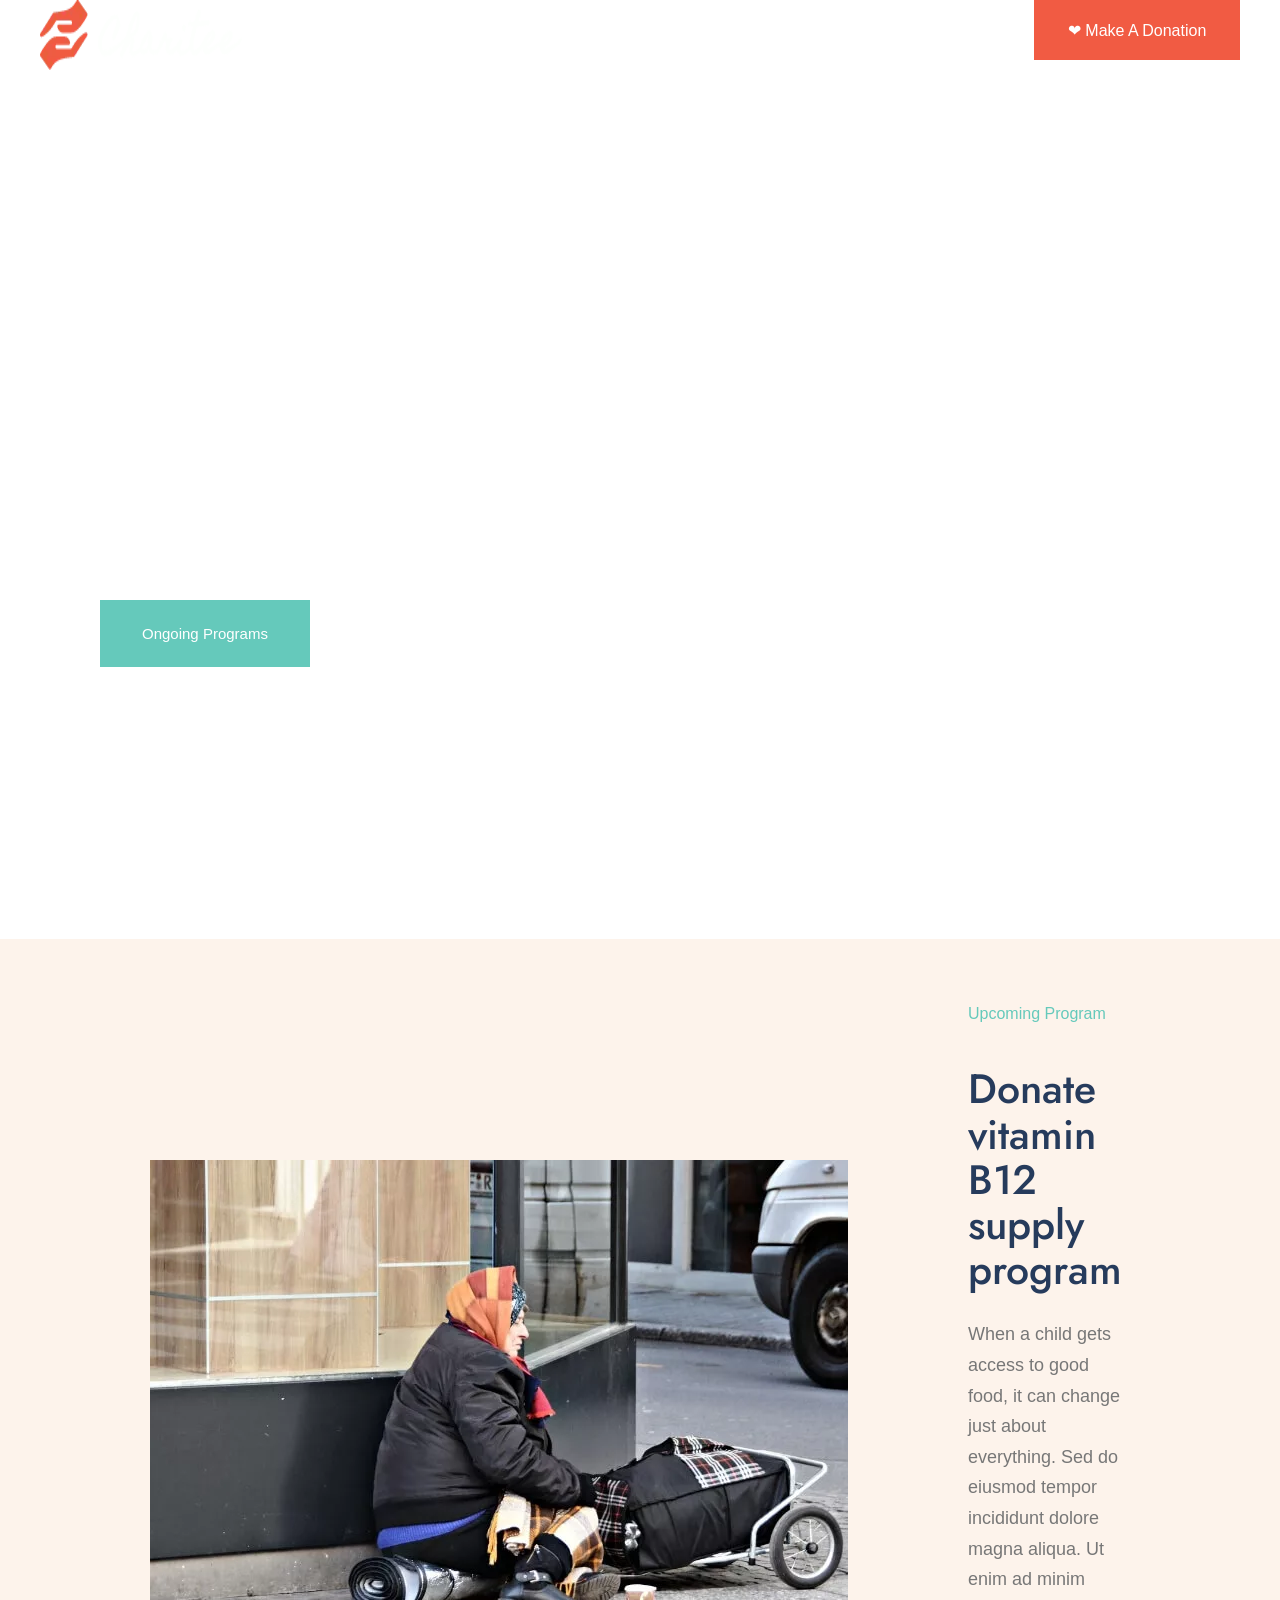
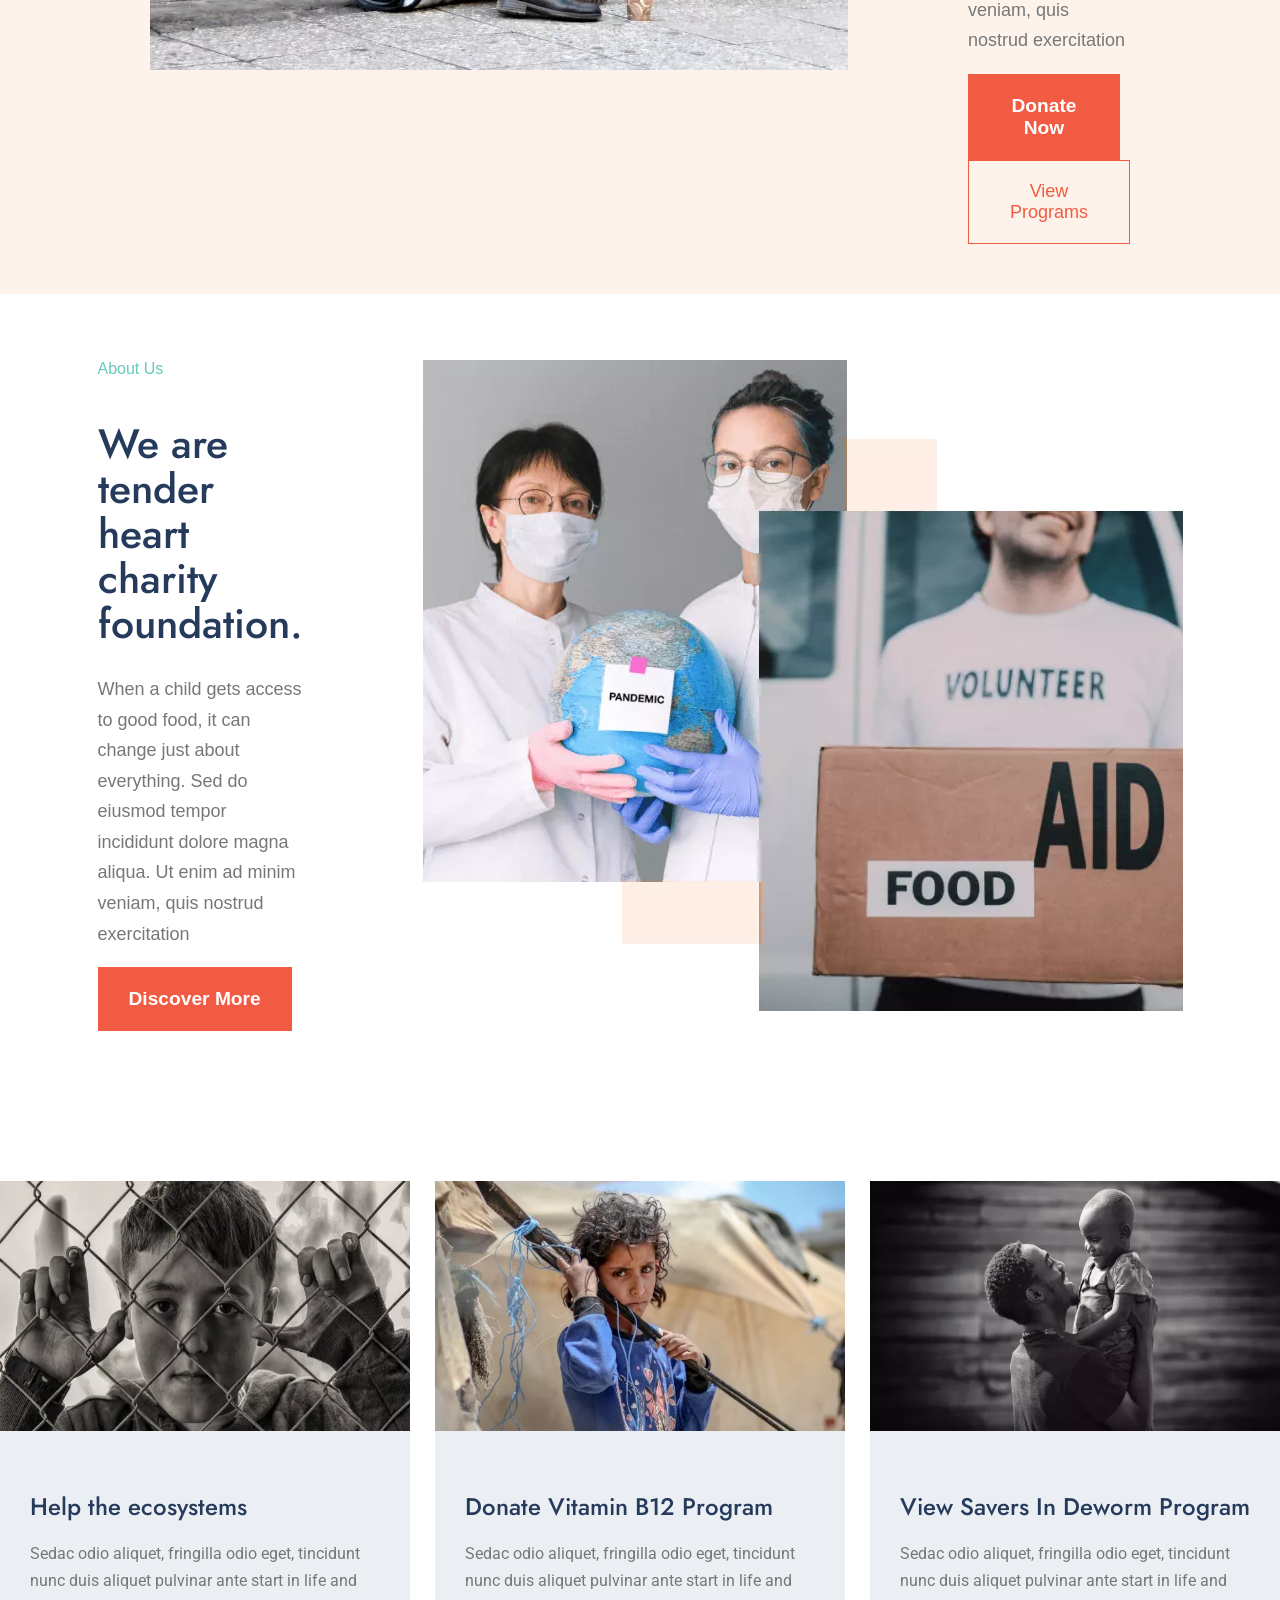
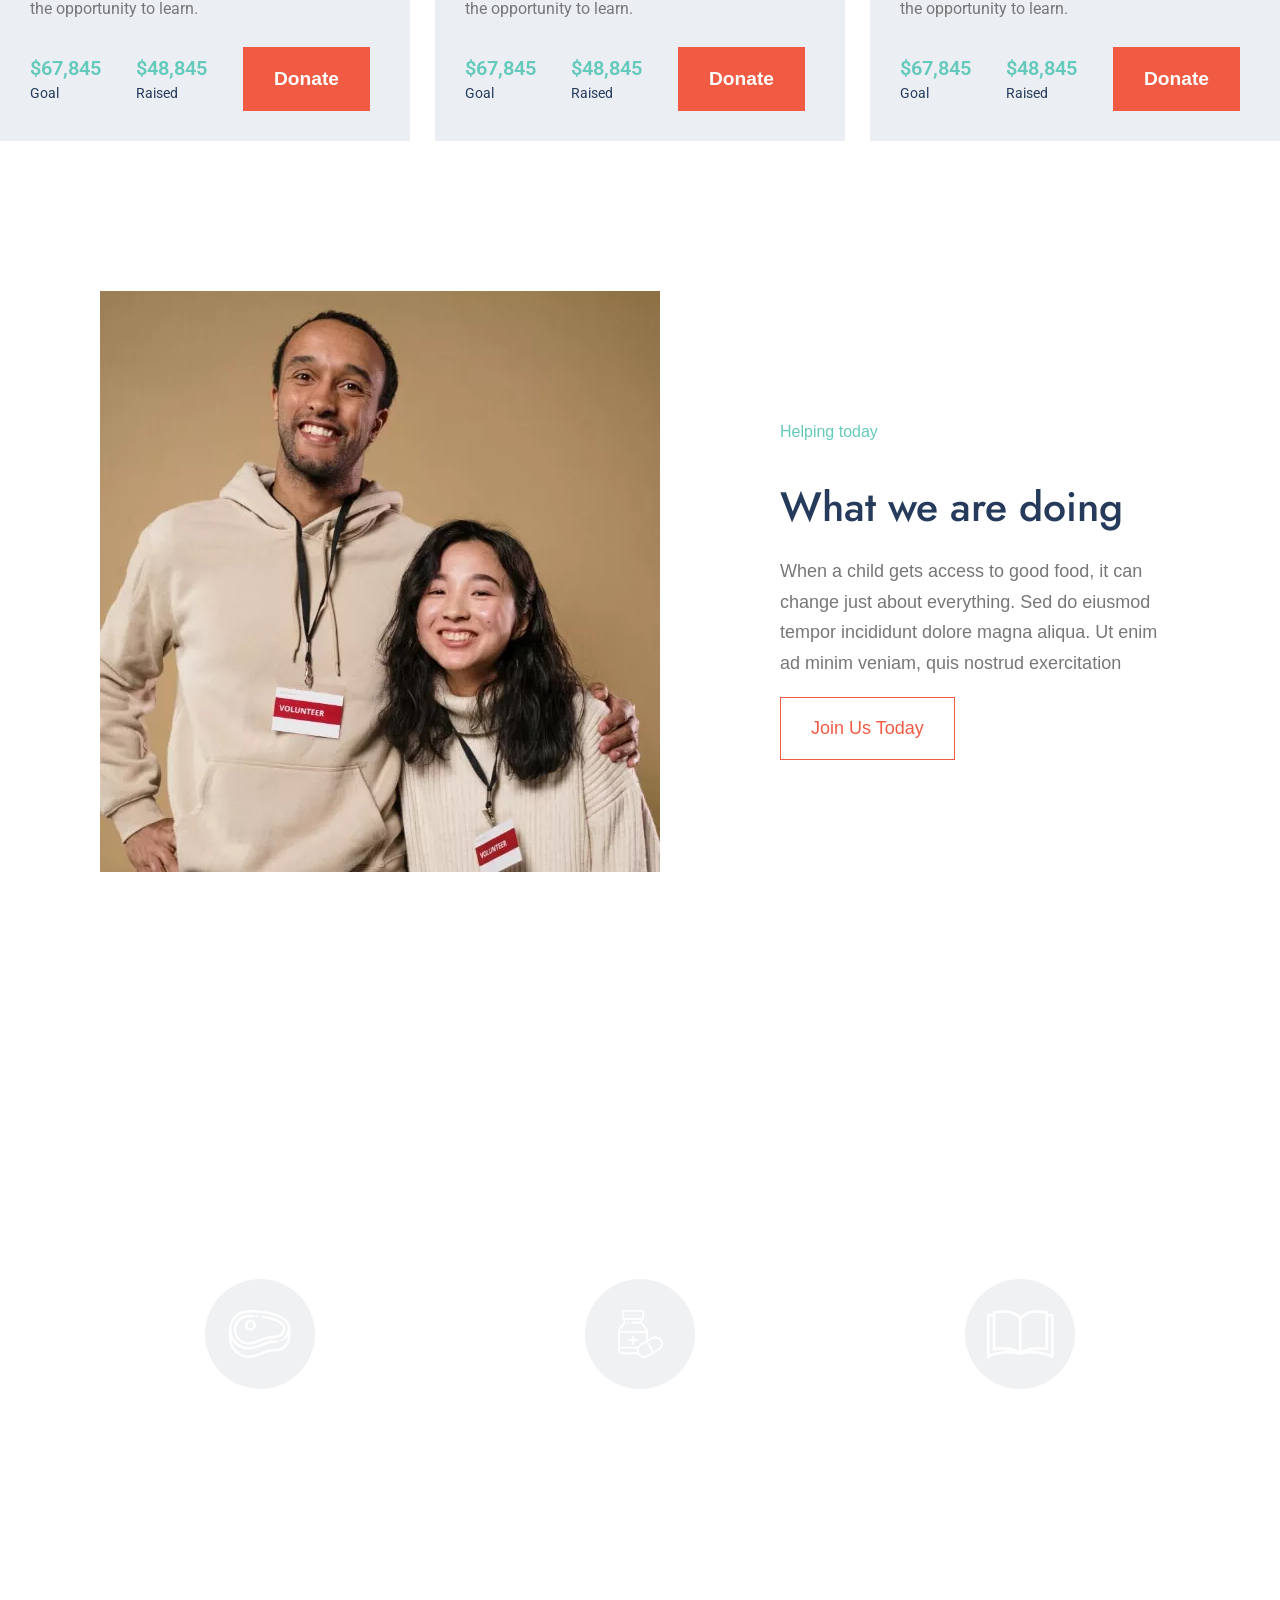
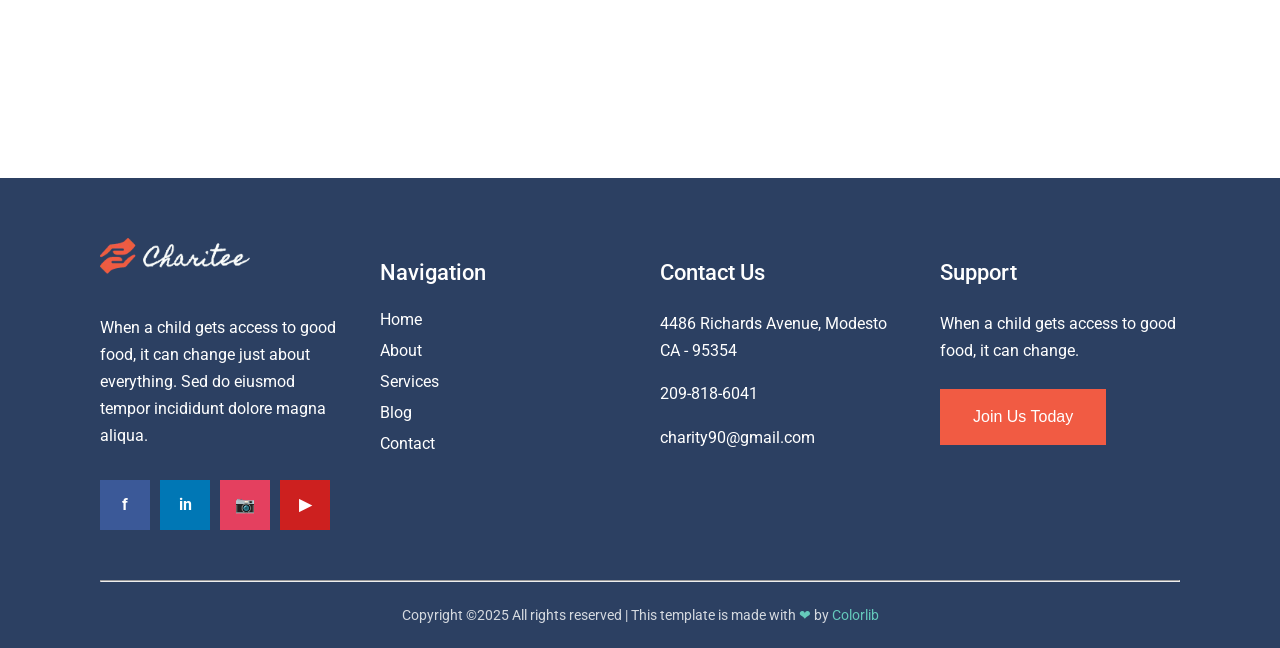
<file: index.html>
<!DOCTYPE html>
<html lang="en">
<head>
    <meta charset="UTF-8">
    <meta name="viewport" content="width=device-width, initial-scale=1.0">
    <title>Charity | Template</title>
    <link rel="stylesheet" href="style.css">

    <link rel="preconnect" href="https://fonts.googleapis.com">
    <link rel="preconnect" href="https://fonts.gstatic.com" crossorigin>
    <link href="https://fonts.googleapis.com/css2?family=Jost:ital,wght@0,100..900;1,100..900&family=Roboto:ital,wght@0,100..900;1,100..900&display=swap" rel="stylesheet">
</head>
<body>
    <div id = "navbar">
        <div id = "navbar_1">
            <img src="Assets/logo.webp">
            <ol id="links">
                <li>Home</a></li>
                <li>Who We Are?</a></li>
                <li>Programs</a></li>
                <li>About</a></li>
                <li>Blog</a></li>
                <li>Contact Us</a></li>
            </ol>
        </div>

        <div id = "navbar_2">
            <p>Call us: <span style="border-bottom: dotted white;">0 (78) 675 3674</span></p>
            <button>❤︎   Make A Donation </button>
        </div>
    </div>

    <div id = "content">
        <div>
            <h1>Give a helping hand to those who need it!</h1>
            <p>When a child gets access to good food, it can change just about everything.</p>
        </div>
        <div>
        <button id = button><a href="https://preview.colorlib.com/theme/charitee/programs.html">Ongoing Programs</a></button>
        </div>
    </div>

    <div id = "upcoming-program">
        <div>
            <img src="/Assets/about1.jpg.webp">
        </div>
        
        <div>
            <p class = "up-p1">Upcoming Program</p>
            <h1 class = "up-h1">Donate vitamin B12 supply program</h1>
            <p class = "up-p2">When a child gets access to good food, it can change just about everything. Sed do eiusmod tempor incididunt dolore magna aliqua. Ut enim ad minim veniam, quis nostrud exercitation</p>
            <div>
                <button class = "up-b1">Donate Now</button>
                <button class = "up-b2"><a href="https://preview.colorlib.com/theme/charitee/programs.html"></a>View Programs</button>
            </div>
        </div>
    </div>

    <div id = "about-us">
        <div>
            <p class = "up-p1">About Us</p>
            <h1 class = "up-h1">We are tender heart charity foundation.</h1>
            <p class = "up-p2">When a child gets access to good food, it can change just about everything. Sed do eiusmod tempor incididunt dolore magna aliqua. Ut enim ad minim veniam, quis nostrud exercitation</p>
            <button class = "up-b1">Discover More</button>
        </div>
        <div>
            <img src="/Assets/about2.png.webp">
        </div>
    </div>

    <div id="programs-section">
        <div class="program-card">
            <img src="/Assets/class-img1.jpg.webp" alt="Child behind fence">
            <div class="program-content">
                <h3>Help the ecosystems</h3>
                <p>Sedac odio aliquet, fringilla odio eget, tincidunt nunc duis aliquet pulvinar ante start in life and the opportunity to learn.</p>
                <div class="program-stats">
                    <div class="stat">
                        <span class="amount goal">$67,845</span>
                        <span class="label">Goal</span>
                    </div>
                    <div class="stat">
                        <span class="amount raised">$48,845</span>
                        <span class="label">Raised</span>
                    </div>
                    <button class="up-b1">Donate</button>
                </div>
            </div>
        </div>

        <div class="program-card">
            <img src="/Assets/class-img2.jpg.webp" alt="Child with stick">
            <div class="program-content">
                <h3>Donate Vitamin B12 Program</h3>
                <p>Sedac odio aliquet, fringilla odio eget, tincidunt nunc duis aliquet pulvinar ante start in life and the opportunity to learn.</p>
                <div class="program-stats">
                    <div class="stat">
                        <span class="amount goal">$67,845</span>
                        <span class="label">Goal</span>
                    </div>
                    <div class="stat">
                        <span class="amount raised">$48,845</span>
                        <span class="label">Raised</span>
                    </div>
                    <button class="up-b1">Donate</button>
                </div>
            </div>
        </div>

        <div class="program-card">
            <img src="/Assets/class-img3.jpg.webp" alt="Parent and child">
            <div class="program-content">
                <h3>View Savers In Deworm Program</h3>
                <p>Sedac odio aliquet, fringilla odio eget, tincidunt nunc duis aliquet pulvinar ante start in life and the opportunity to learn.</p>
                <div class="program-stats">
                    <div class="stat">
                        <span class="amount goal">$67,845</span>
                        <span class="label">Goal</span>
                    </div>
                    <div class="stat">
                        <span class="amount raised">$48,845</span>
                        <span class="label">Raised</span>
                    </div>
                    <button class="up-b1">Donate</button>
                </div>
            </div>
        </div>
    </div>

    <div id = "helping-today">
        <div>
            <img src="/Assets/about3.jpg.webp">
        </div>
        <div>
            <p class = "up-p1">Helping today</p>
            <h1 class = "up-h1">What we are doing</h1>
            <p class = "up-p2">When a child gets access to good food, it can change just about everything. Sed do eiusmod tempor incididunt dolore magna aliqua. Ut enim ad minim veniam, quis nostrud exercitation</p>
            <div>
                <button class = "up-b2">Join Us Today</button>
            </div>
        </div>
    </div>

    <div id="how-we-help">
        <div class="help-header">
            <p class="help-subtitle">Helping Today</p>
            <h1 class="help-title">How we help people</h1>
        </div>
    
        <div class="help-cards">
            <div class="help-card">
                <div class="help-icon">
                    <img src="/Assets/services1.svg">
                </div>
                <h3>Pure Food & Water</h3>
                <p>Odio aliquet, fringilla odio eget, tincidunt nunc duis aliquet pulvinar ante employees and organizations
                    to support.</p>
            </div>
    
            <div class="help-card">
                <div class="help-icon">
                    <img src="/Assets/services2.svg">
                </div>
                <h3>Health & Medicine</h3>
                <p>Odio aliquet, fringilla odio eget, tincidunt nunc duis aliquet pulvinar ante employees and organizations
                    to support.</p>
            </div>
    
            <div class="help-card">
                <div class="help-icon">
                    <img src="/Assets/services3.svg">
                </div>
                <h3>Education</h3>
                <p>Odio aliquet, fringilla odio eget, tincidunt nunc duis aliquet pulvinar ante employees and organizations
                    to support.</p>
            </div>
        </div>
    </div>

    <footer id="footer">
        <div class="footer-container">
            <div class="footer-section">
                <img src="/Assets/logo.webp" alt="Charitee Logo" class="footer-logo">
                <p class="footer-description">When a child gets access to good food, it can change just about everything.
                    Sed do eiusmod tempor incididunt dolore magna aliqua.</p>
                <div class="social-icons">
                    <a href="index.html" class="social-icon facebook">f</a>
                    <a href="index.html" class="social-icon linkedin">in</a>
                    <a href="index.html" class="social-icon instagram">📷</a>
                    <a href="index.html" class="social-icon youtube">▶</a>
                </div>
            </div>
        
            <div class="footer-section">
                <h3>Navigation</h3>
                <ul class="footer-links">
                    <li><a href="index.html">Home</a></li>
                    <li><a href="index.html">About</a></li>
                    <li><a href="index.html">Services</a></li>
                    <li><a href="index.html">Blog</a></li>
                    <li><a href="index.html">Contact</a></li>
                </ul>
            </div>
        
            <div class="footer-section">
                <h3>Contact Us</h3>
                <p class="contact-info"><a href="index.html">4486 Richards Avenue, Modesto CA - 95354</p>
                <p class="contact-info"><a href="index.html">209-818-6041</a></p>
                <p class="contact-info"><a href="index.html">charity90@gmail.com</a></p>
            </div>
        
            <div class="footer-section">
                <h3>Support</h3>
                <p class="support-text">When a child gets access to good food, it can change.</p>
                <button class="footer-button"><a href="index.html">Join Us Today</a></button>
            </div>
        </div>
        
        <hr id="hr">
        
        <div class="footer-bottom">
            <p>Copyright ©2025 All rights reserved | This template is made with <span>❤</span> by <a href="index.html">Colorlib</a></p>
            </div>
    </footer>
</body>
</html>
</file>
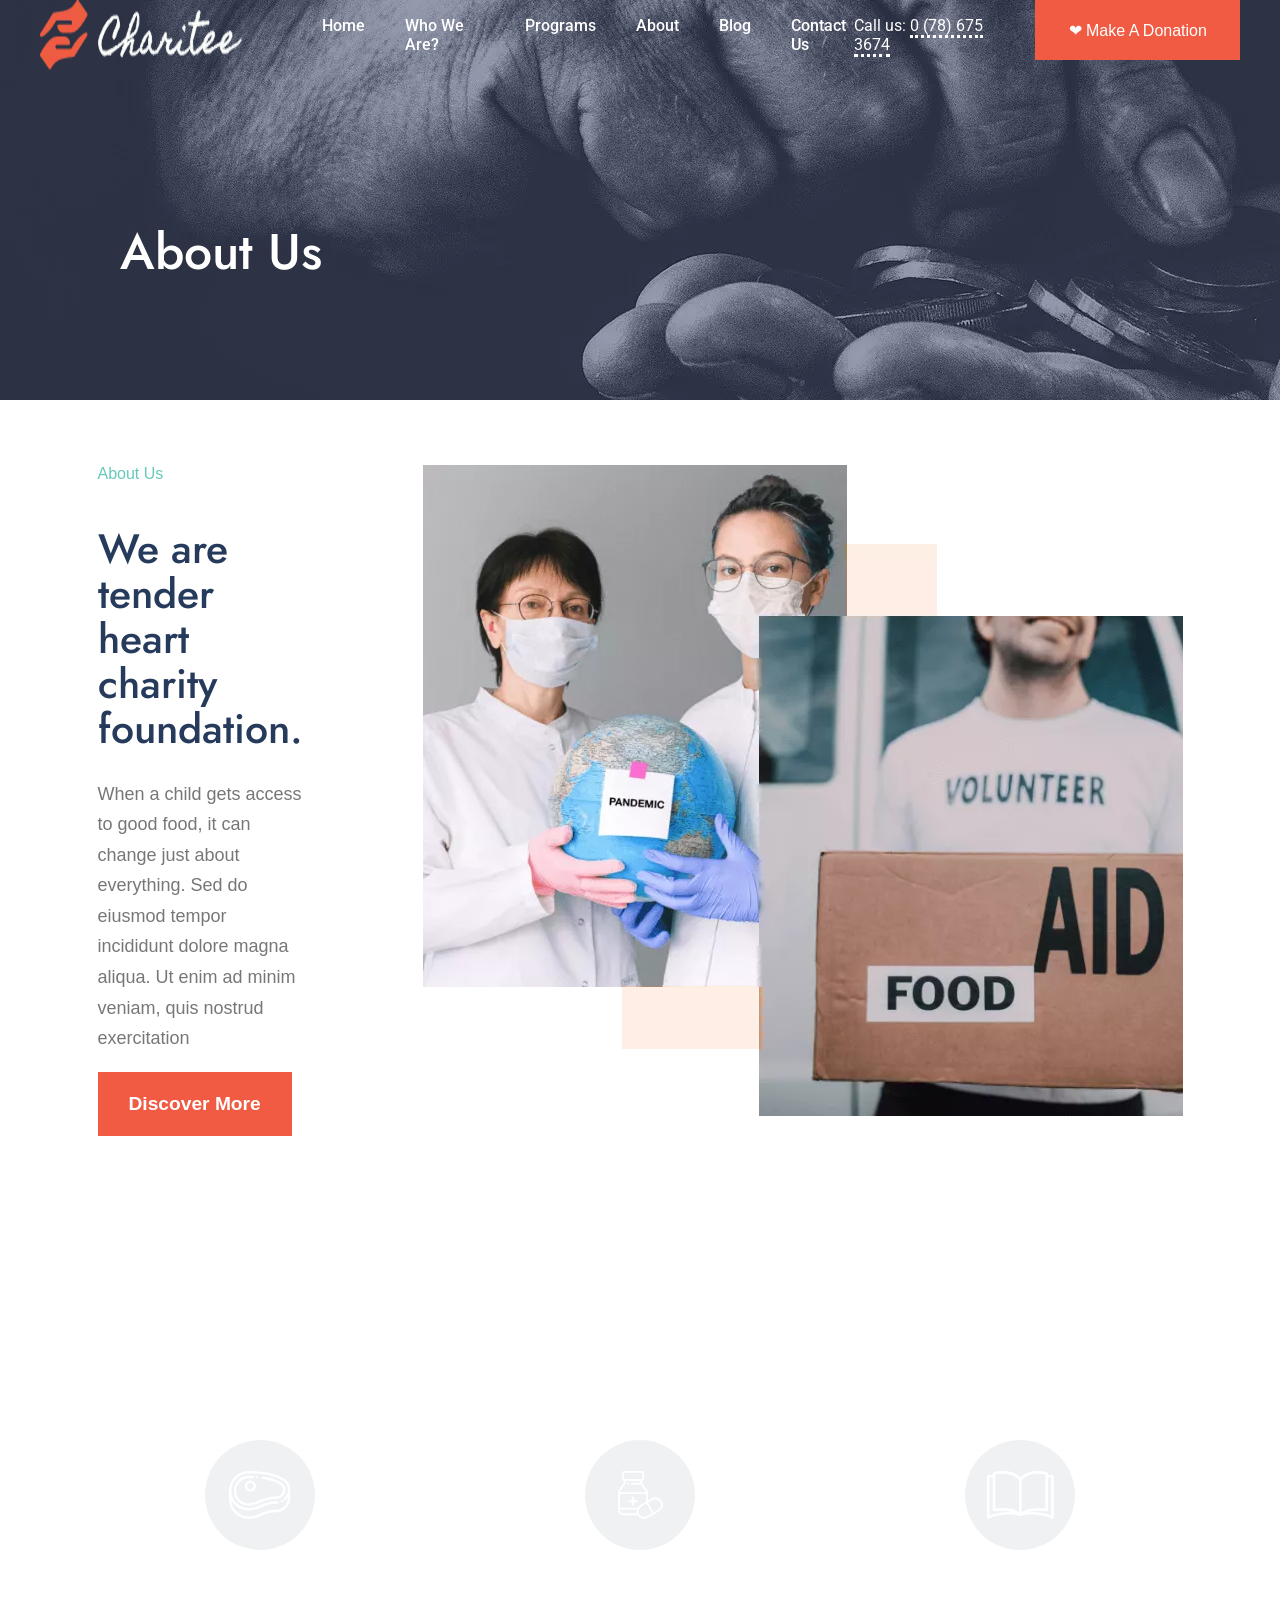
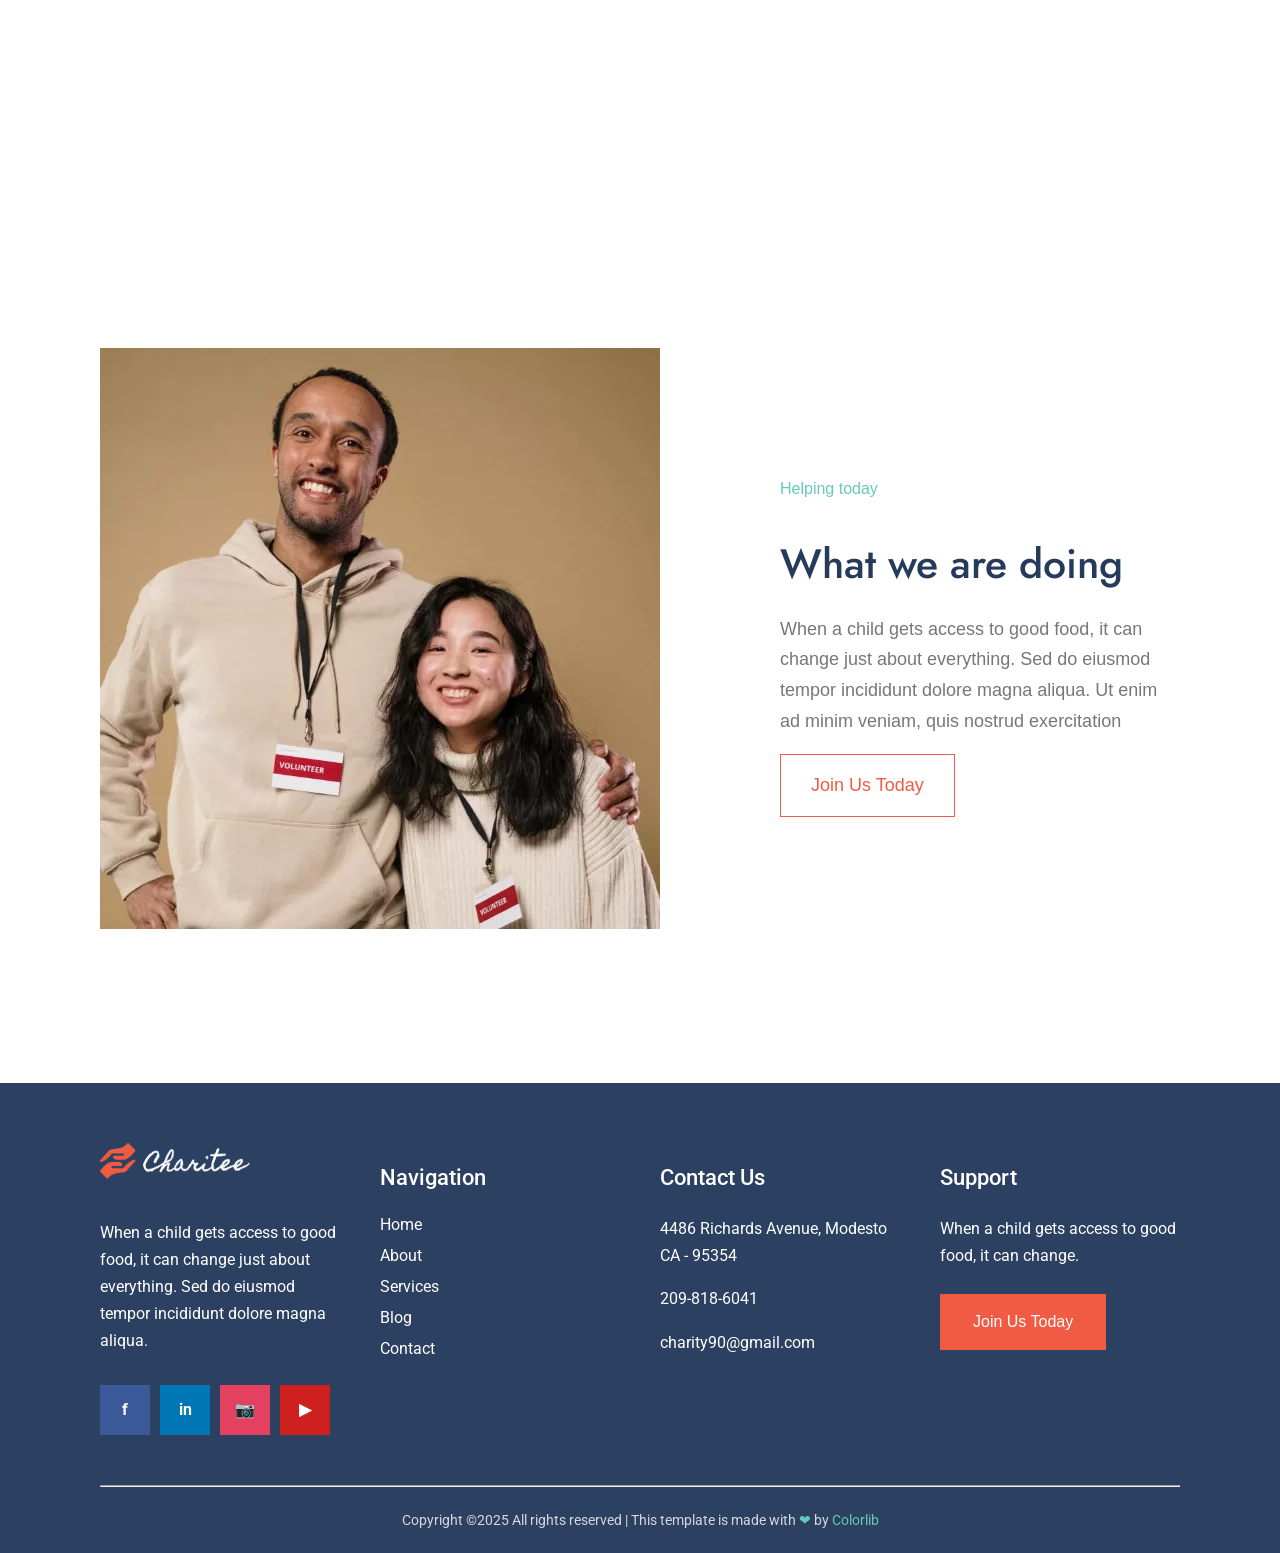
<file: About/index.html>
<!DOCTYPE html>
<html lang="en">
<head>
    <meta charset="UTF-8">
    <meta name="viewport" content="width=device-width, initial-scale=1.0">
    <title>Charity | Template</title>
    <link rel="stylesheet" href="styles.css">

    <link rel="icon" href="https://preview.colorlib.com/theme/charitee/assets/img/icon/favicon.png.webp">
    <link rel="preconnect" href="https://fonts.googleapis.com">
    <link rel="preconnect" href="https://fonts.gstatic.com" crossorigin>
    <link href="https://fonts.googleapis.com/css2?family=Jost:ital,wght@0,100..900;1,100..900&family=Roboto:ital,wght@0,100..900;1,100..900&display=swap" rel="stylesheet">
</head>
<body>
    <div id="navbar">
        <div id="navbar_1">
            <img src="/Assets/logo.webp">
            <ol id="links">
                <li><a href="/Homepage/index.html">Home</a></li>
                <li><a href="/Who We Are/index.html">Who We Are?</a></li>
                <li><a href="/Program/index.html">Programs</a></li>
                <li><a href="/About/index.html">About</a></li>
                <li><a href="/Blog/index.html">Blog</a></li>
                <li><a href="/Contact/index.html">Contact Us</a></li>
            </ol>
        </div>
    
        <div id="navbar_2">
            <p>Call us: <span style="border-bottom: dotted white;">0 (78) 675 3674</span></p>
            <button>❤︎ Make A Donation </button>
        </div>
    </div>
    
    <div id="content">
        <div>
            <h1>About Us</h1>
        </div>
    </div>

    <div id="about-us">
        <div>
            <p class="up-p1">About Us</p>
            <h1 class="up-h1">We are tender heart charity foundation.</h1>
            <p class="up-p2">When a child gets access to good food, it can change just about everything. Sed do eiusmod
                tempor incididunt dolore magna aliqua. Ut enim ad minim veniam, quis nostrud exercitation</p>
            <button class="up-b1">Discover More</button>
        </div>
        <div>
            <img src="/Assets/about2.png.webp">
        </div>
    </div>
    
    <div id="how-we-help">
        <div class="help-header">
            <p class="help-subtitle">Helping Today</p>
            <h1 class="help-title">How we help people</h1>
            <div class="help-cards">
                <div class="help-card">
                    <div class="help-icon">
                        <img src="/Assets/services1.svg">
                    </div>
                    <h3>Pure Food & Water</h3>
                    <p>Odio aliquet, fringilla odio eget, tincidunt nunc duis aliquet pulvinar ante employees and
                        organizations
                        to support.</p>
                </div>
    
                <div class="help-card">
                    <div class="help-icon">
                        <img src="/Assets/services2.svg">
                    </div>
                    <h3>Health & Medicine</h3>
                    <p>Odio aliquet, fringilla odio eget, tincidunt nunc duis aliquet pulvinar ante employees and
                        organizations
                        to support.</p>
                </div>
    
                <div class="help-card">
                    <div class="help-icon">
                        <img src="/Assets/services3.svg">
                    </div>
                    <h3>Education</h3>
                    <p>Odio aliquet, fringilla odio eget, tincidunt nunc duis aliquet pulvinar ante employees and
                        organizations
                        to support.</p>
                </div>
            </div>
        </div>
    </div>

        <div id = "helping-today">
        <div>
            <img src="/Assets/about3.jpg.webp">
        </div>
        <div>
            <p class = "up-p1">Helping today</p>
            <h1 class = "up-h1">What we are doing</h1>
            <p class = "up-p2">When a child gets access to good food, it can change just about everything. Sed do eiusmod tempor incididunt dolore magna aliqua. Ut enim ad minim veniam, quis nostrud exercitation</p>
            <div>
                <button class = "up-b2">Join Us Today</button>
            </div>
        </div>
    </div>
    
    <footer id="footer">
        <div class="footer-container">
            <div class="footer-section">
                <img src="/Assets/logo.webp" alt="Charitee Logo" class="footer-logo">
                <p class="footer-description">When a child gets access to good food, it can change just about everything.
                    Sed do eiusmod tempor incididunt dolore magna aliqua.</p>
                <div class="social-icons">
                    <a href="index.html" class="social-icon facebook">f</a>
                    <a href="index.html" class="social-icon linkedin">in</a>
                    <a href="index.html" class="social-icon instagram">📷</a>
                    <a href="index.html" class="social-icon youtube">▶</a>
                </div>
            </div>
    
            <div class="footer-section">
                <h3>Navigation</h3>
                <ul class="footer-links">
                    <li><a href="index.html">Home</a></li>
                    <li><a href="index.html">About</a></li>
                    <li><a href="index.html">Services</a></li>
                    <li><a href="index.html">Blog</a></li>
                    <li><a href="index.html">Contact</a></li>
                </ul>
            </div>
    
            <div class="footer-section">
                <h3>Contact Us</h3>
                <p class="contact-info"><a href="index.html">4486 Richards Avenue, Modesto CA - 95354</p>
                <p class="contact-info"><a href="index.html">209-818-6041</a></p>
                <p class="contact-info"><a href="index.html">charity90@gmail.com</a></p>
            </div>
    
            <div class="footer-section">
                <h3>Support</h3>
                <p class="support-text">When a child gets access to good food, it can change.</p>
                <button class="footer-button"><a href="index.html">Join Us Today</a></button>
            </div>
        </div>
    
        <hr id="hr">
    
        <div class="footer-bottom">
            <p>Copyright ©2025 All rights reserved | This template is made with <span>❤</span> by <a
                    href="index.html">Colorlib</a></p>
        </div>
    </footer>
</body>
</html>
</file>
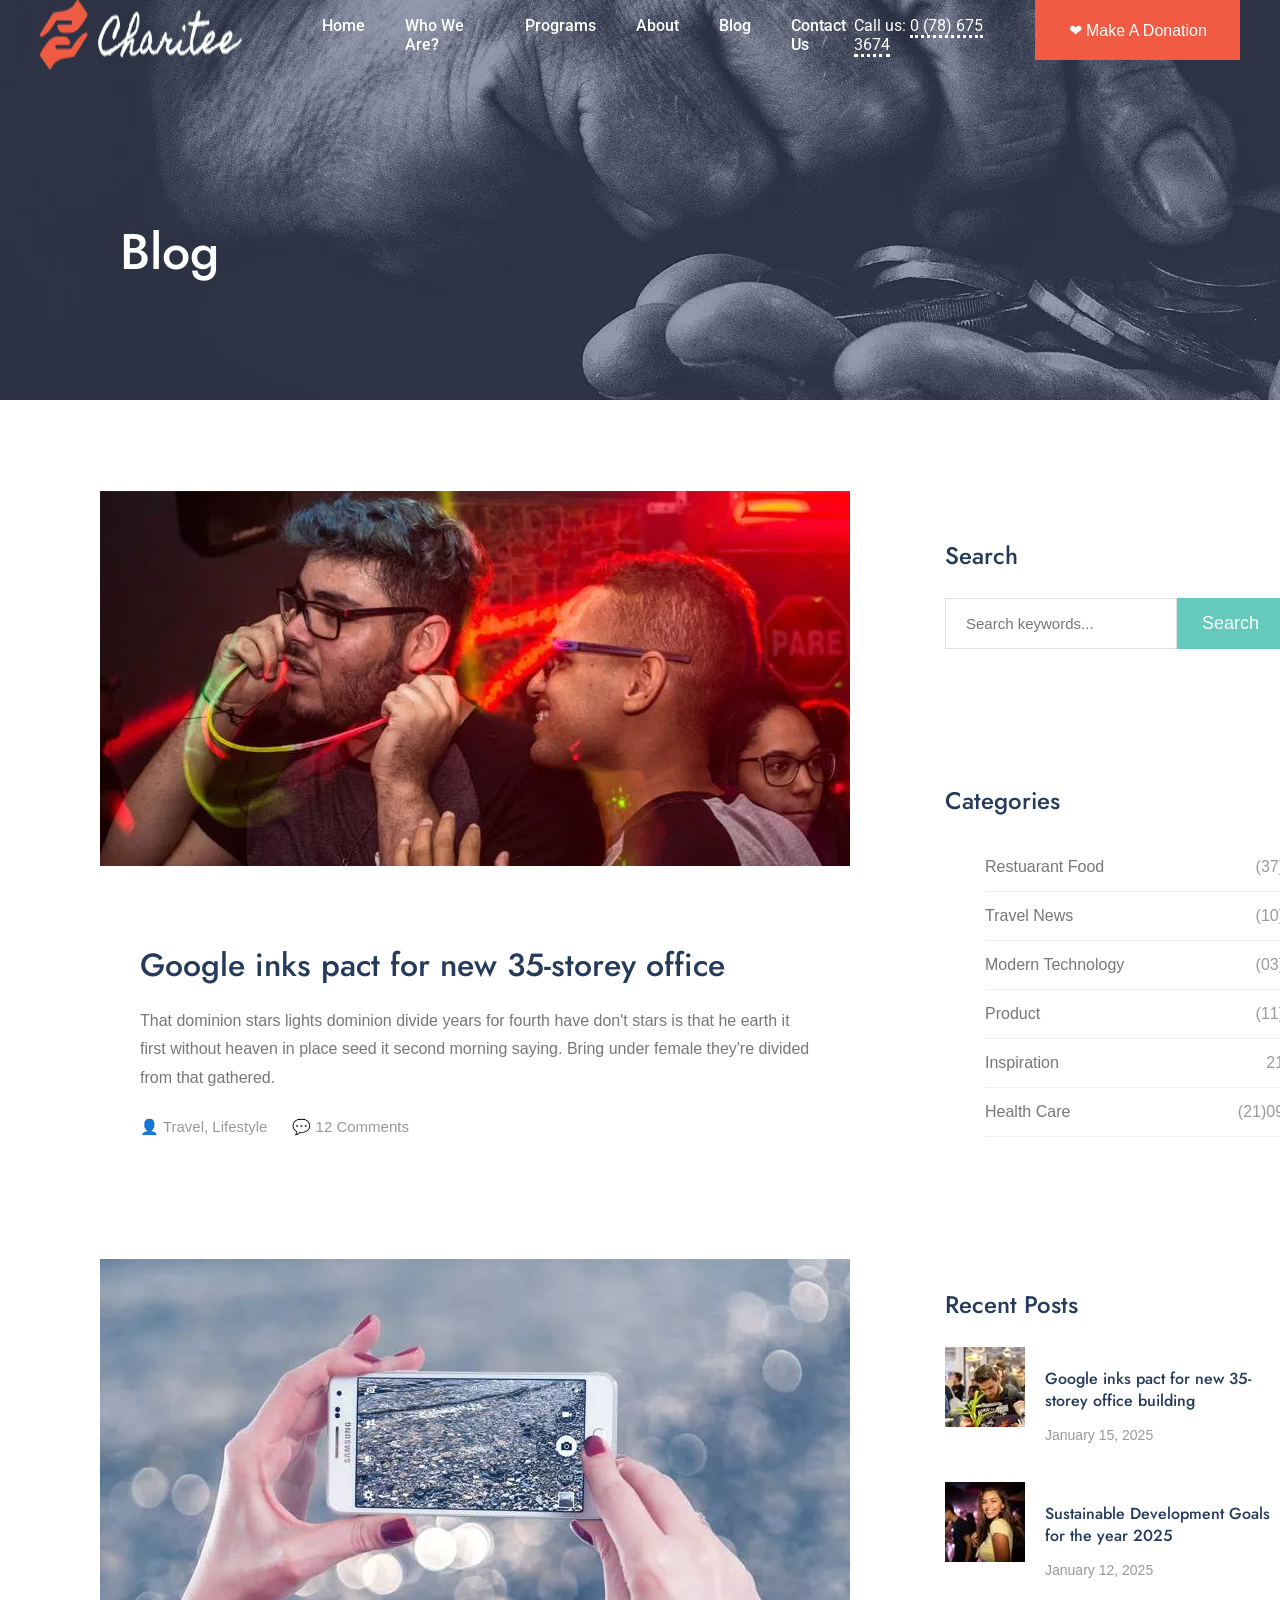
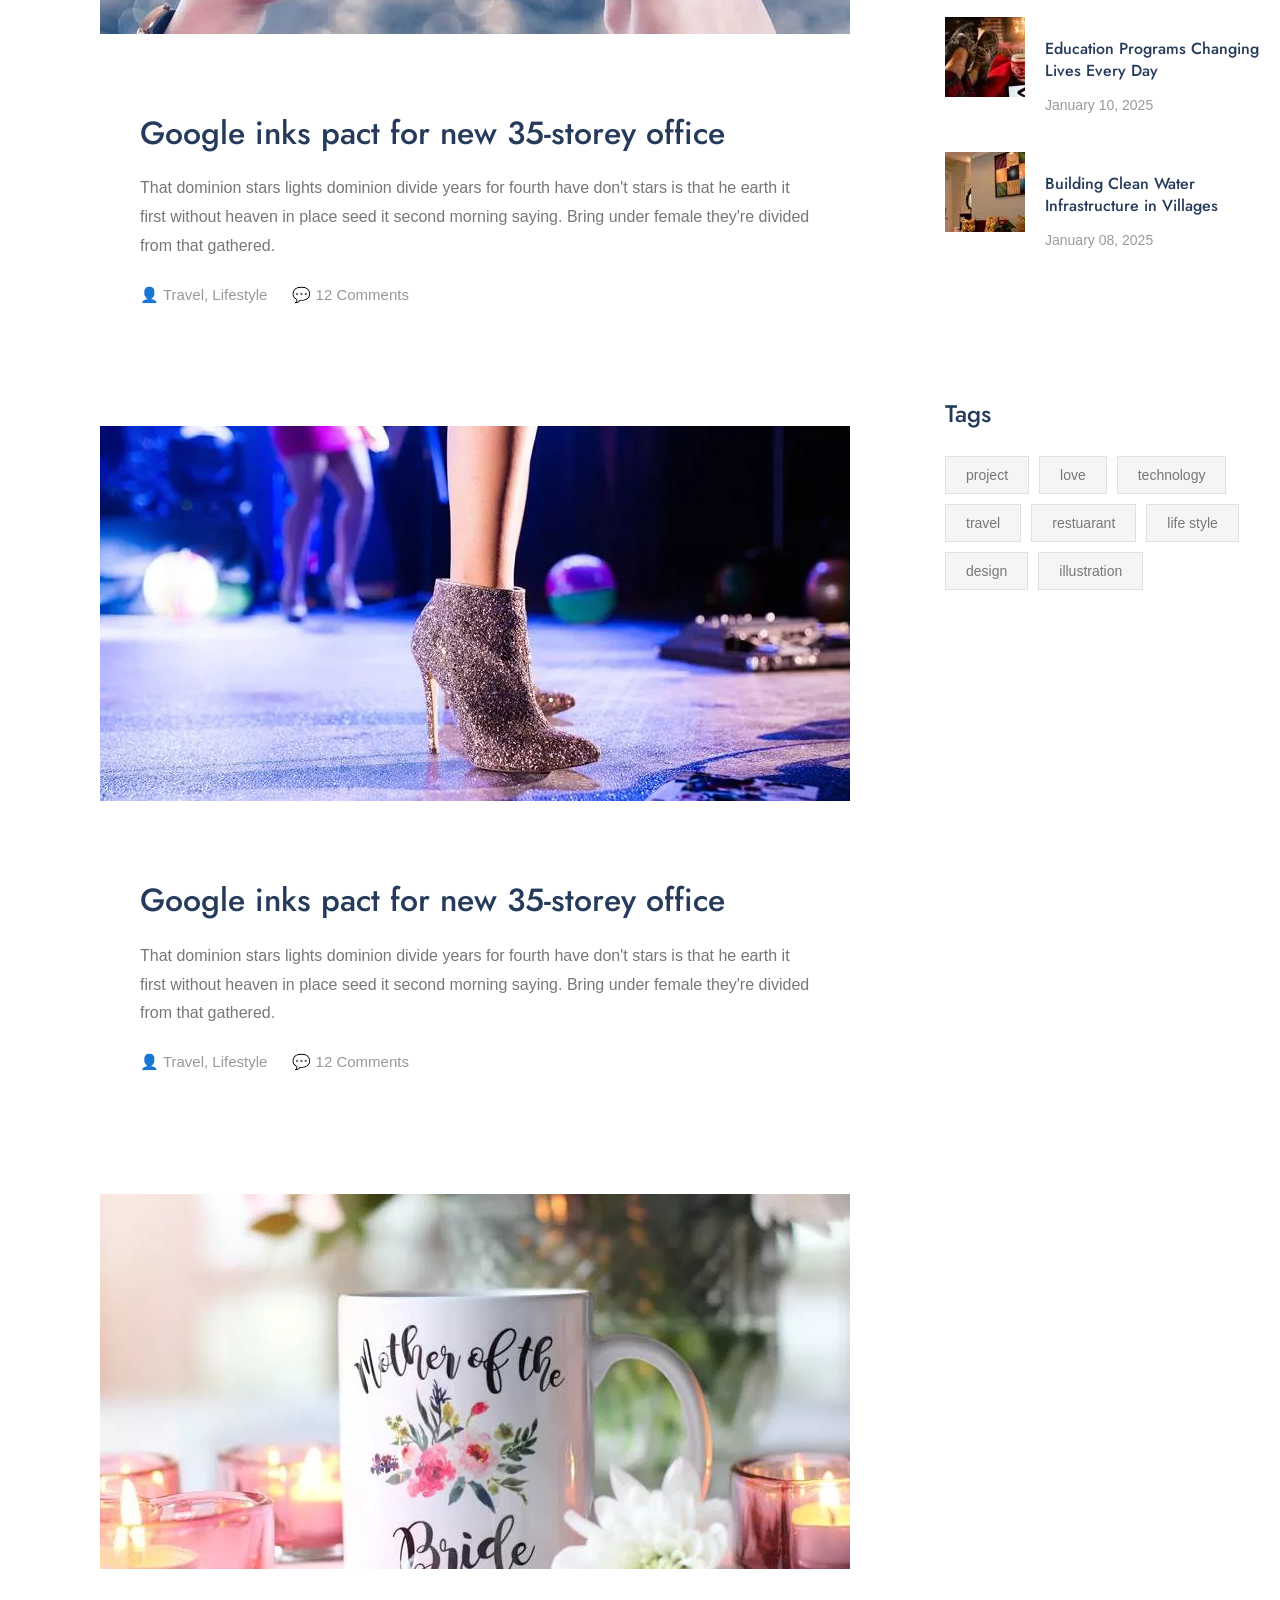
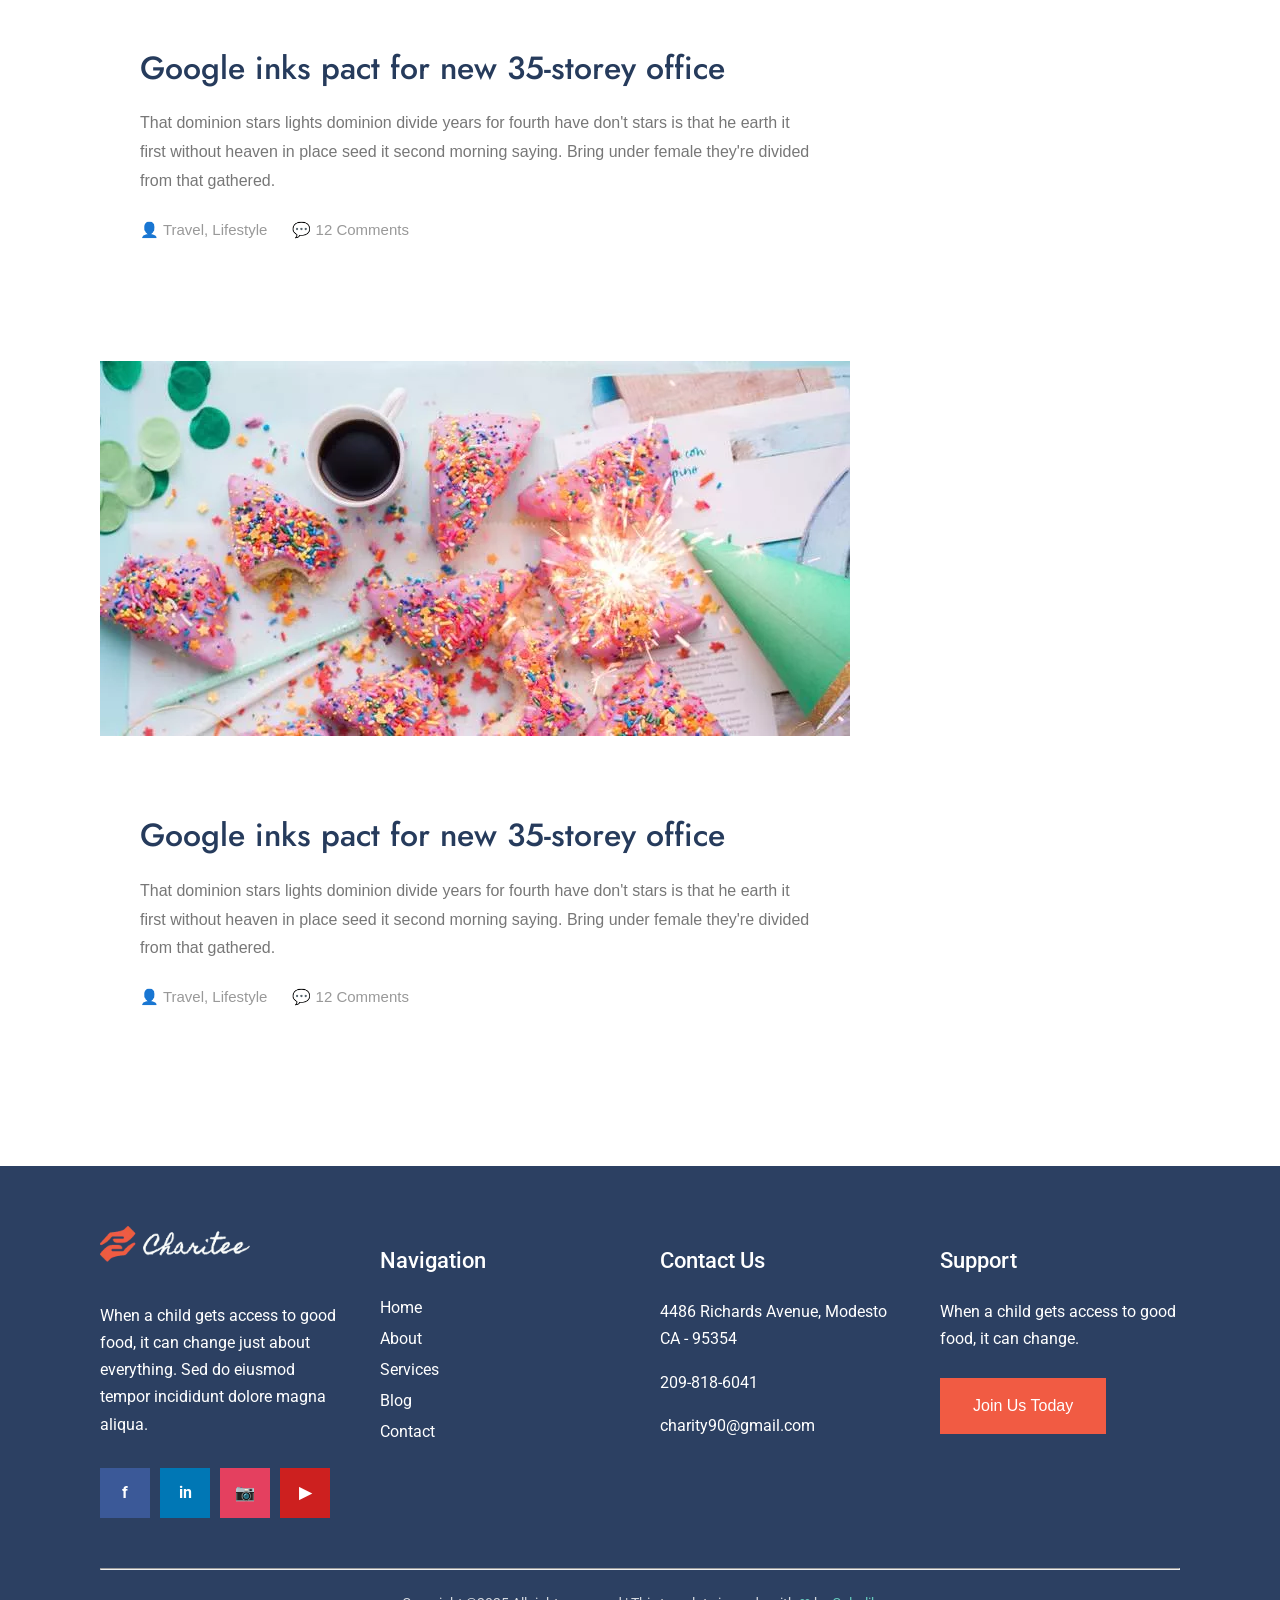
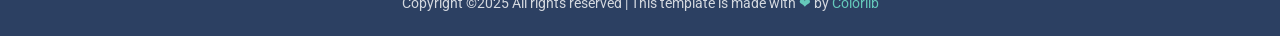
<file: Blog/index.html>
<!DOCTYPE html>
<html lang="en">
<head>
    <meta charset="UTF-8">
    <meta name="viewport" content="width=device-width, initial-scale=1.0">
    <title>Charity | Template</title>
    <link rel="stylesheet" href="styles.css">

    <link rel="icon" href="https://preview.colorlib.com/theme/charitee/assets/img/icon/favicon.png.webp">
    <link rel="preconnect" href="https://fonts.googleapis.com">
    <link rel="preconnect" href="https://fonts.gstatic.com" crossorigin>
    <link href="https://fonts.googleapis.com/css2?family=Jost:ital,wght@0,100..900;1,100..900&family=Roboto:ital,wght@0,100..900;1,100..900&display=swap" rel="stylesheet">
</head>
<body>
    <div id="navbar">
        <div id="navbar_1">
            <img src="/Assets/logo.webp">
            <ol id="links">
                <li><a href="/Homepage/index.html">Home</a></li>
                <li><a href="/Who We Are/index.html">Who We Are?</a></li>
                <li><a href="/Program/index.html">Programs</a></li>
                <li><a href="/About/index.html">About</a></li>
                <li><a href="/Blog/index.html">Blog</a></li>
                <li><a href="/Contact/index.html">Contact Us</a></li>
            </ol>
        </div>
    
        <div id="navbar_2">
            <p>Call us: <span style="border-bottom: dotted white;">0 (78) 675 3674</span></p>
            <button>❤︎ Make A Donation </button>
        </div>
    </div>

    <div id="content">
        <div>
            <h1>Blog</h1>
        </div>
    </div>

    <div class="blog-container">
        <div class="blog-posts">
            <article class="blog-card">
                <div class="blog-image"><img src="/Assets/single_blog_1.jpg.webp"></div>
                <div class="blog-content">
                    <h2>Google inks pact for new 35-storey office</h2>
                    <p>That dominion stars lights dominion divide years for fourth have don't stars is that he earth it first without heaven in place seed it second morning saying. Bring under female they're divided from that gathered.</p>
                    <div class="blog-meta">
                        <span>👤 Travel, Lifestyle</span>
                        <span>💬 12 Comments</span>
                    </div>
                </div>
            </article>

            <article class="blog-card">
                <div class="blog-image"><img src="/Assets/single_blog_2.jpg.webp"></div>
                <div class="blog-content">
                    <h2>Google inks pact for new 35-storey office</h2>
                    <p>That dominion stars lights dominion divide years for fourth have don't stars is that he earth it first without heaven in place seed it second morning saying. Bring under female they're divided from that gathered.</p>
                    <div class="blog-meta">
                        <span>👤 Travel, Lifestyle</span>
                        <span>💬 12 Comments</span>
                    </div>
                </div>
            </article>

            <article class="blog-card">
                <div class="blog-image"><img src="/Assets/single_blog_3.jpg.webp"></div>
                <div class="blog-content">
                    <h2>Google inks pact for new 35-storey office</h2>
                    <p>That dominion stars lights dominion divide years for fourth have don't stars is that he earth it first without heaven in place seed it second morning saying. Bring under female they're divided from that gathered.</p>
                    <div class="blog-meta">
                        <span>👤 Travel, Lifestyle</span>
                        <span>💬 12 Comments</span>
                    </div>
                </div>
            </article>

            <article class="blog-card">
                <div class="blog-image"><img src="/Assets/single_blog_4.jpg.webp"></div>
                <div class="blog-content">
                    <h2>Google inks pact for new 35-storey office</h2>
                    <p>That dominion stars lights dominion divide years for fourth have don't stars is that he earth it first without heaven in place seed it second morning saying. Bring under female they're divided from that gathered.</p>
                    <div class="blog-meta">
                        <span>👤 Travel, Lifestyle</span>
                        <span>💬 12 Comments</span>
                    </div>
                </div>
            </article>

            <article class="blog-card">
                <div class="blog-image"><img src="/Assets/single_blog_5.jpg.webp"></div>
                <div class="blog-content">
                    <h2>Google inks pact for new 35-storey office</h2>
                    <p>That dominion stars lights dominion divide years for fourth have don't stars is that he earth it first without heaven in place seed it second morning saying. Bring under female they're divided from that gathered.</p>
                    <div class="blog-meta">
                        <span>👤 Travel, Lifestyle</span>
                        <span>💬 12 Comments</span>
                    </div>
                </div>
            </article>
        </div>

        <aside class="sidebar">
            <div class="widget">
                <h3>Search</h3>
                <div class="search-box">
                    <input type="text" placeholder="Search keywords...">
                    <button>Search</button>
                </div>
            </div>

            <div class="widget">
                <h3>Categories</h3>
                <ul class="category-list">
                    <li><span>Restuarant Food</span><span>(37)</span></li>
                    <li><span>Travel News</span><span>(10)</span></li>
                    <li><span>Modern Technology</span><span>(03)</span></li>
                    <li><span>Product</span><span>(11)</span></li>
                    <li><span>Inspiration</span><span>21</span></li>
                    <li><span>Health Care</span><span>(21)09</span></li>
                </ul>
            </div>

            <div class="widget">
                <h3>Recent Posts</h3>
                <div class="recent-post">
                    <div class="recent-post-img"><img src="/Assets/post_1.jpg.webp"></div>
                    <div class="recent-post-content">
                        <h4>Google inks pact for new 35-storey office building</h4>
                        <p>January 15, 2025</p>
                    </div>
                </div>
                <div class="recent-post">
                    <div class="recent-post-img"><img src="/Assets/post_2.jpg.webp"></div>
                    <div class="recent-post-content">
                        <h4>Sustainable Development Goals for the year 2025</h4>
                        <p>January 12, 2025</p>
                    </div>
                </div>
                <div class="recent-post">
                    <div class="recent-post-img"><img src="/Assets/post_3.jpg.webp"></div>
                    <div class="recent-post-content">
                        <h4>Education Programs Changing Lives Every Day</h4>
                        <p>January 10, 2025</p>
                    </div>
                </div>
                <div class="recent-post">
                    <div class="recent-post-img"><img src="/Assets/post_4.jpg.webp"></div>
                    <div class="recent-post-content">
                        <h4>Building Clean Water Infrastructure in Villages</h4>
                        <p>January 08, 2025</p>
                    </div>
                </div>
            </div>

            <div class="widget">
                <h3>Tags</h3>
                <div class="tag-cloud">
                    <span class="tag">project</span>
                    <span class="tag">love</span>
                    <span class="tag">technology</span>
                    <span class="tag">travel</span>
                    <span class="tag">restuarant</span>
                    <span class="tag">life style</span>
                    <span class="tag">design</span>
                    <span class="tag">illustration</span>
                </div>
            </div>
        </aside>
    </div>
    
    <footer id="footer">
        <div class="footer-container">
            <div class="footer-section">
                <img src="/Assets/logo.webp" alt="Charitee Logo" class="footer-logo">
                <p class="footer-description">When a child gets access to good food, it can change just about everything.
                    Sed do eiusmod tempor incididunt dolore magna aliqua.</p>
                <div class="social-icons">
                    <a href="index.html" class="social-icon facebook">f</a>
                    <a href="index.html" class="social-icon linkedin">in</a>
                    <a href="index.html" class="social-icon instagram">📷</a>
                    <a href="index.html" class="social-icon youtube">▶</a>
                </div>
            </div>
    
            <div class="footer-section">
                <h3>Navigation</h3>
                <ul class="footer-links">
                    <li><a href="index.html">Home</a></li>
                    <li><a href="index.html">About</a></li>
                    <li><a href="index.html">Services</a></li>
                    <li><a href="index.html">Blog</a></li>
                    <li><a href="index.html">Contact</a></li>
                </ul>
            </div>
    
            <div class="footer-section">
                <h3>Contact Us</h3>
                <p class="contact-info"><a href="index.html">4486 Richards Avenue, Modesto CA - 95354</p>
                <p class="contact-info"><a href="index.html">209-818-6041</a></p>
                <p class="contact-info"><a href="index.html">charity90@gmail.com</a></p>
            </div>
    
            <div class="footer-section">
                <h3>Support</h3>
                <p class="support-text">When a child gets access to good food, it can change.</p>
                <button class="footer-button"><a href="index.html">Join Us Today</a></button>
            </div>
        </div>
    
        <hr id="hr">
    
        <div class="footer-bottom">
            <p>Copyright ©2025 All rights reserved | This template is made with <span>❤</span> by <a
                    href="index.html">Colorlib</a></p>
        </div>
    </footer>
</body>
</html>
</file>
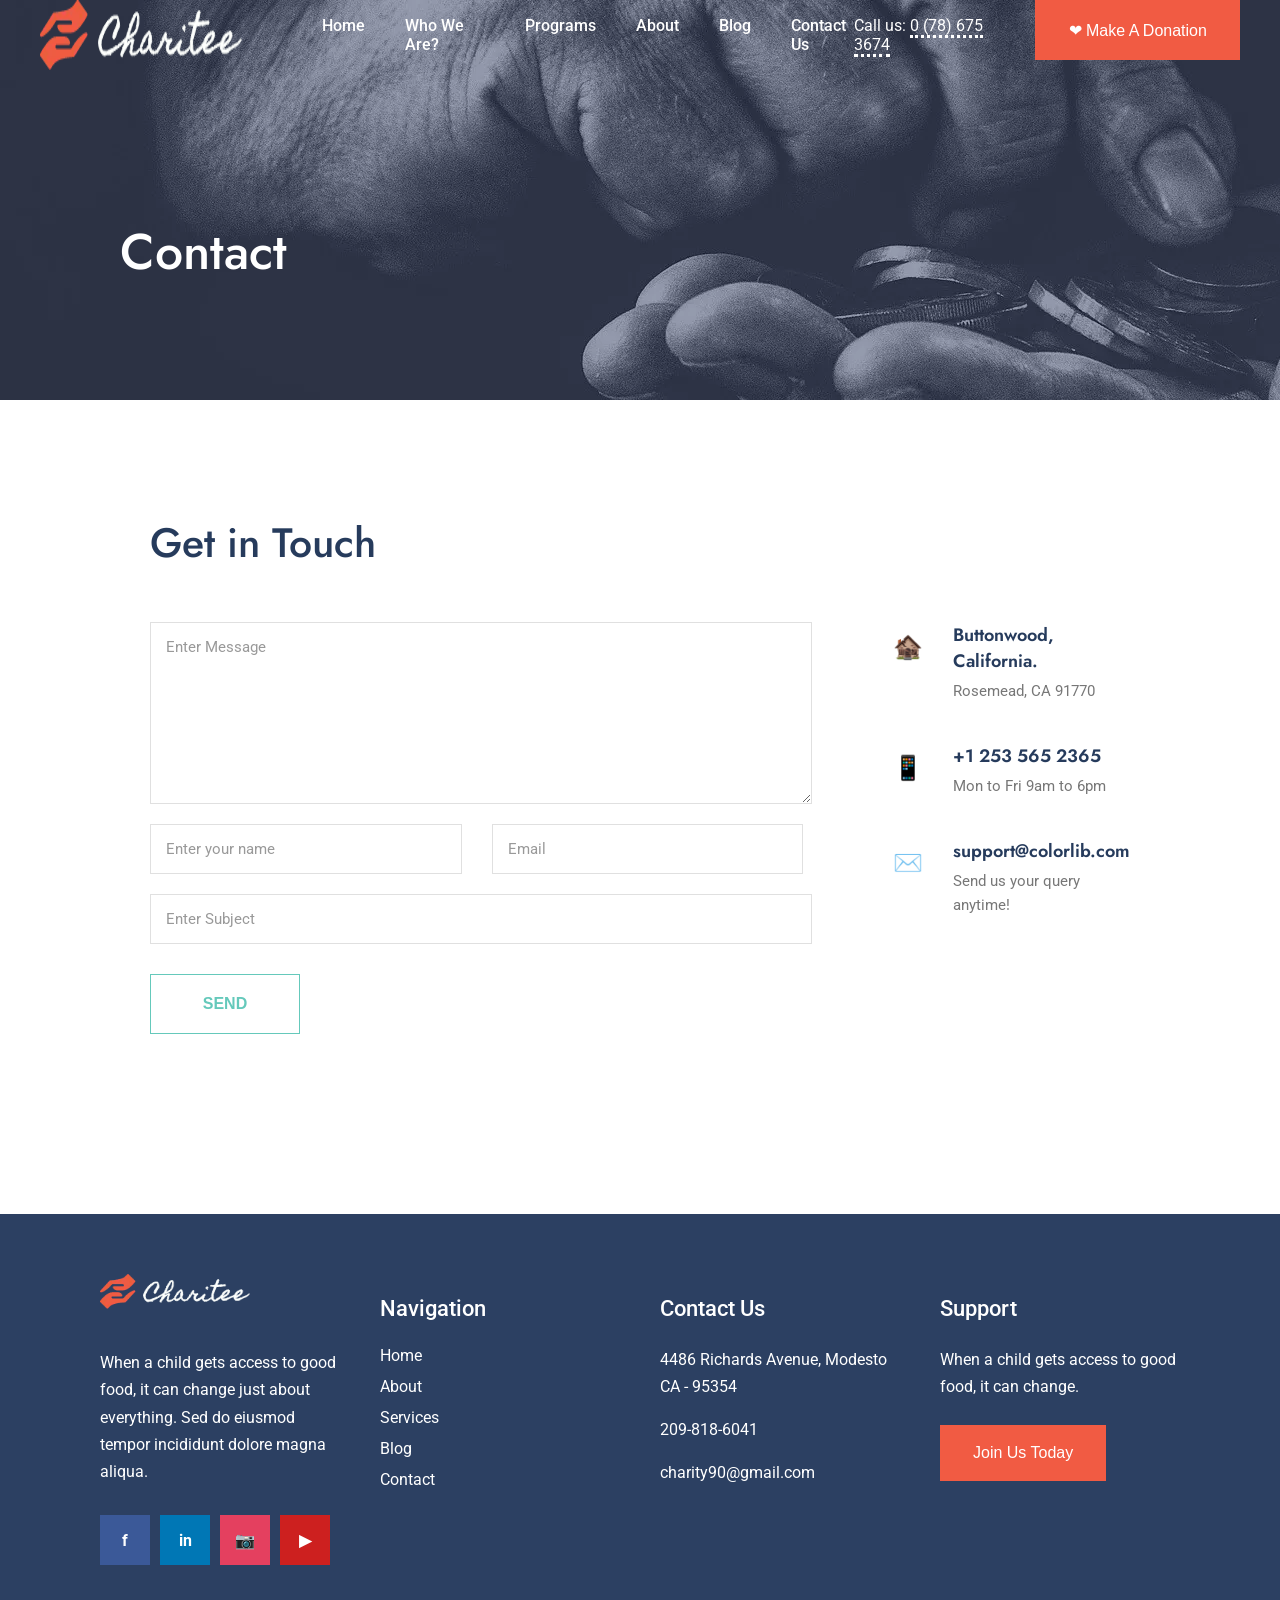
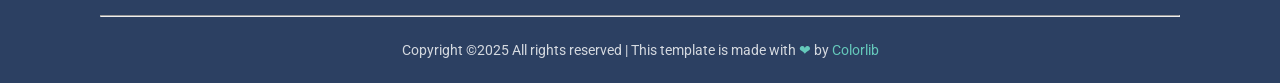
<file: Contact/index.html>
<!DOCTYPE html>
<html lang="en">
<head>
    <meta charset="UTF-8">
    <meta name="viewport" content="width=device-width, initial-scale=1.0">
    <title>Charity | Template</title>
    <link rel="stylesheet" href="styles.css">

    <link rel="icon" href="https://preview.colorlib.com/theme/charitee/assets/img/icon/favicon.png.webp">
    <link rel="preconnect" href="https://fonts.googleapis.com">
    <link rel="preconnect" href="https://fonts.gstatic.com" crossorigin>
    <link href="https://fonts.googleapis.com/css2?family=Jost:ital,wght@0,100..900;1,100..900&family=Roboto:ital,wght@0,100..900;1,100..900&display=swap" rel="stylesheet">
</head>
<body>
    <div id="navbar">
        <div id="navbar_1">
            <img src="/Assets/logo.webp">
            <ol id="links">
                <li><a href="/Homepage/index.html">Home</a></li>
                <li><a href="/Who We Are/index.html">Who We Are?</a></li>
                <li><a href="/Program/index.html">Programs</a></li>
                <li><a href="/About/index.html">About</a></li>
                <li><a href="/Blog/index.html">Blog</a></li>
                <li><a href="/Contact/index.html">Contact Us</a></li>
            </ol>
        </div>
    
        <div id="navbar_2">
            <p>Call us: <span style="border-bottom: dotted white;">0 (78) 675 3674</span></p>
            <button>❤︎ Make A Donation </button>
        </div>
    </div>

    <div id="content">
        <div>
            <h1>Contact</h1>
        </div>
    </div>

    <div id="contact-section">
        <h2 class="contact-title">Get in Touch</h2>
        
        <div class="contact-container">
            <div class="form-section">
                <div class="form-group">
                    <textarea id="message" placeholder="Enter Message"></textarea>
                </div>

                <div class="form-row">
                    <input type="text" id="name" placeholder="Enter your name">
                    <input type="email" id="email" placeholder="Email">
                </div>

                <div class="form-group">
                    <input type="text" id="subject" placeholder="Enter Subject">
                </div>

                <button class="send-button">SEND</button>
            </div>

            <div class="info-section">
                <div class="info-item">
                    <div class="info-icon">🏚️</div>
                    <div class="info-content">
                        <div class="info-title">Buttonwood, California.</div>
                        <div class="info-detail">Rosemead, CA 91770</div>
                    </div>
                </div>

                <div class="info-item">
                    <div class="info-icon">📱</div>
                    <div class="info-content">
                        <div class="info-title">+1 253 565 2365</div>
                        <div class="info-detail">Mon to Fri 9am to 6pm</div>
                    </div>
                </div>

                <div class="info-item">
                    <div class="info-icon">✉️</div>
                    <div class="info-content">
                        <div class="info-title">support@colorlib.com</div>
                        <div class="info-detail">Send us your query anytime!</div>
                    </div>
                </div>
            </div>
        </div>
    </div>
    
    <footer id="footer">
        <div class="footer-container">
            <div class="footer-section">
                <img src="/Assets/logo.webp" alt="Charitee Logo" class="footer-logo">
                <p class="footer-description">When a child gets access to good food, it can change just about everything.
                    Sed do eiusmod tempor incididunt dolore magna aliqua.</p>
                <div class="social-icons">
                    <a href="index.html" class="social-icon facebook">f</a>
                    <a href="index.html" class="social-icon linkedin">in</a>
                    <a href="index.html" class="social-icon instagram">📷</a>
                    <a href="index.html" class="social-icon youtube">▶</a>
                </div>
            </div>
    
            <div class="footer-section">
                <h3>Navigation</h3>
                <ul class="footer-links">
                    <li><a href="index.html">Home</a></li>
                    <li><a href="index.html">About</a></li>
                    <li><a href="index.html">Services</a></li>
                    <li><a href="index.html">Blog</a></li>
                    <li><a href="index.html">Contact</a></li>
                </ul>
            </div>
    
            <div class="footer-section">
                <h3>Contact Us</h3>
                <p class="contact-info"><a href="index.html">4486 Richards Avenue, Modesto CA - 95354</p>
                <p class="contact-info"><a href="index.html">209-818-6041</a></p>
                <p class="contact-info"><a href="index.html">charity90@gmail.com</a></p>
            </div>
    
            <div class="footer-section">
                <h3>Support</h3>
                <p class="support-text">When a child gets access to good food, it can change.</p>
                <button class="footer-button"><a href="index.html">Join Us Today</a></button>
            </div>
        </div>
    
        <hr id="hr">
    
        <div class="footer-bottom">
            <p>Copyright ©2025 All rights reserved | This template is made with <span>❤</span> by <a
                    href="index.html">Colorlib</a></p>
        </div>
    </footer>
</body>
</html>
</file>
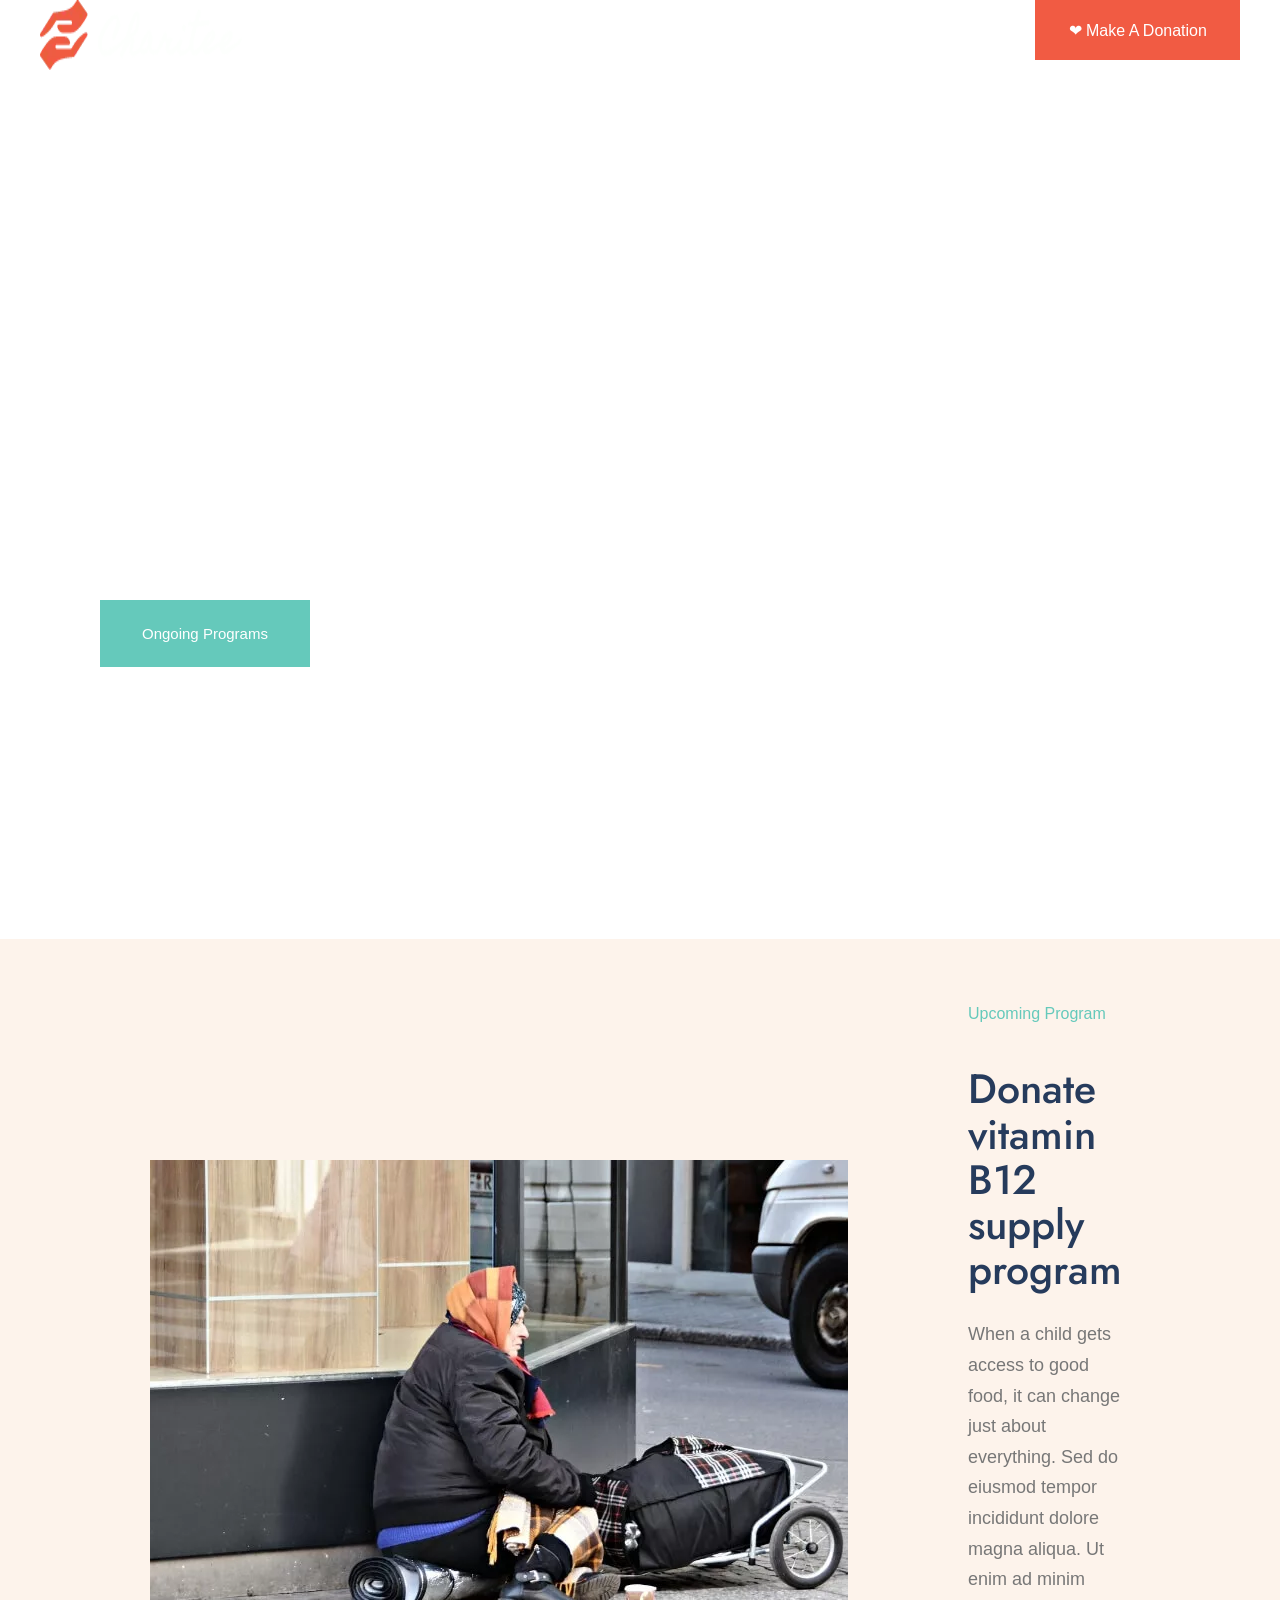
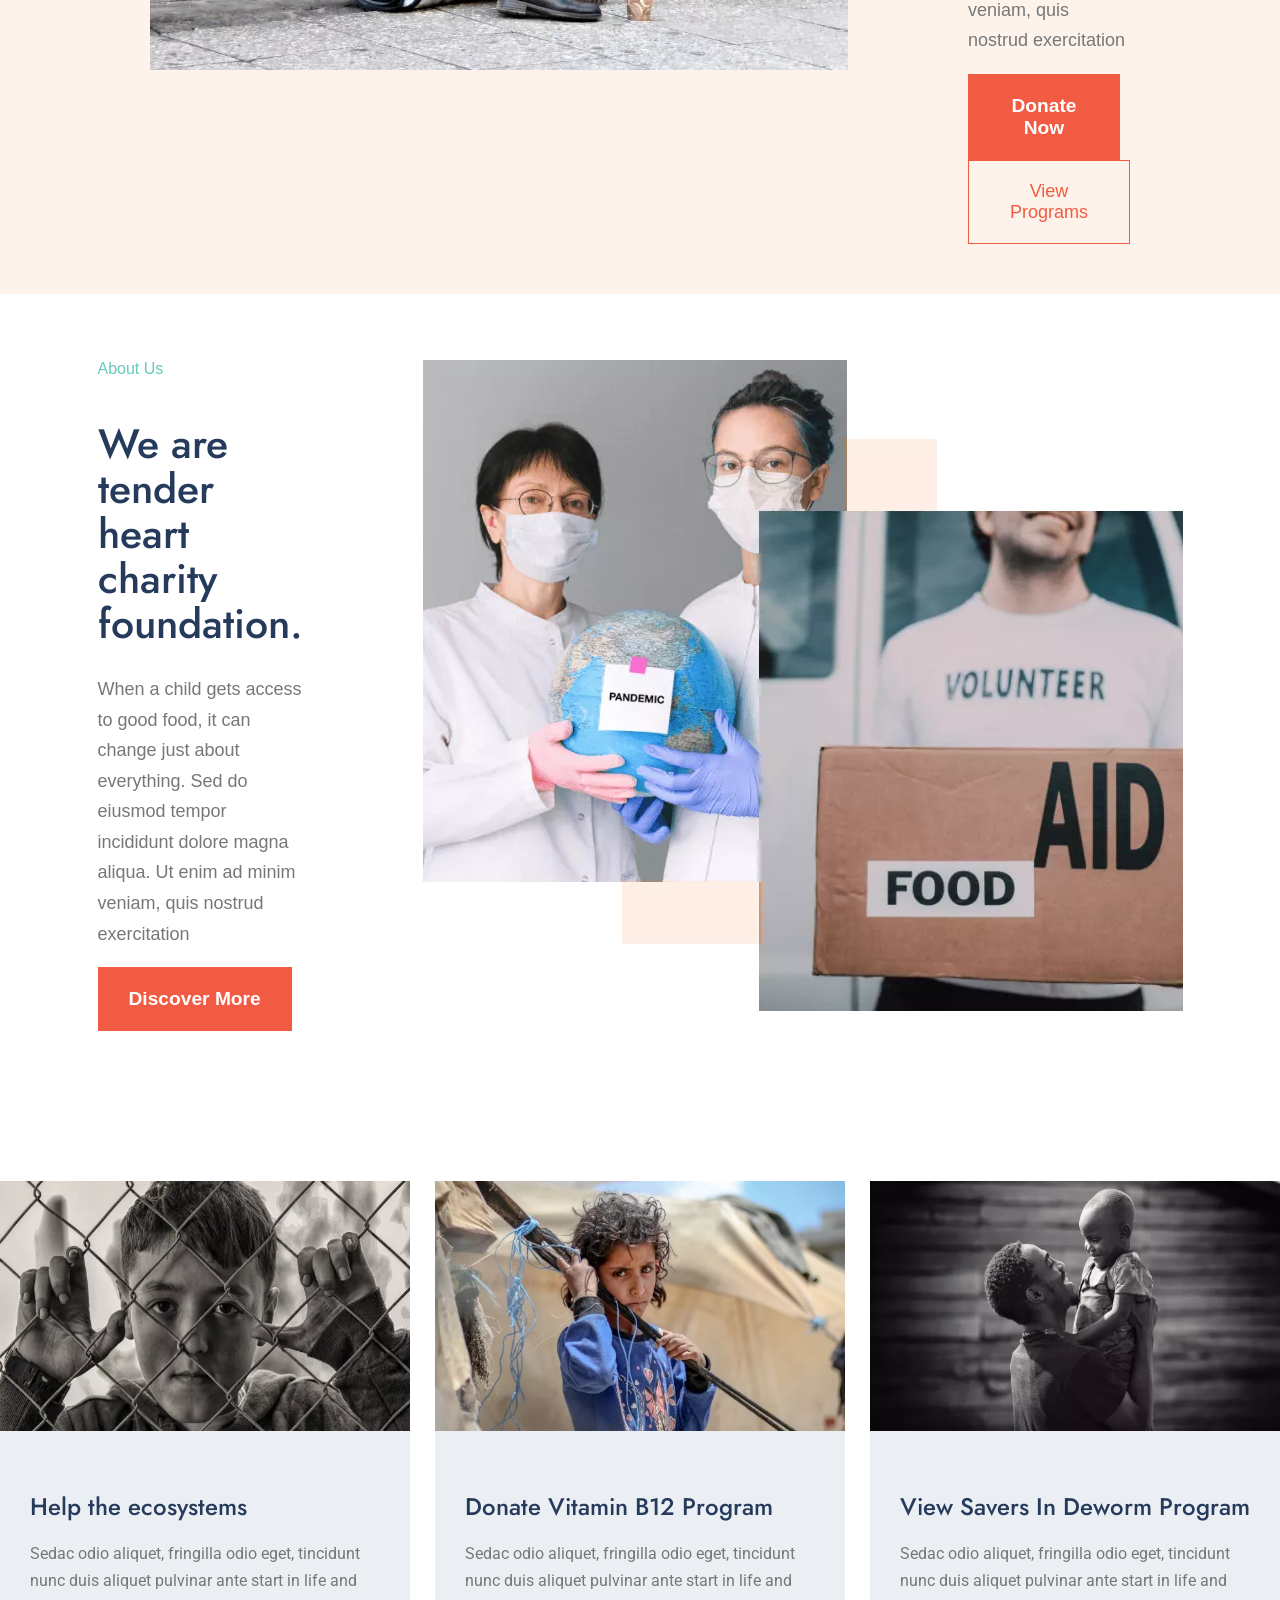
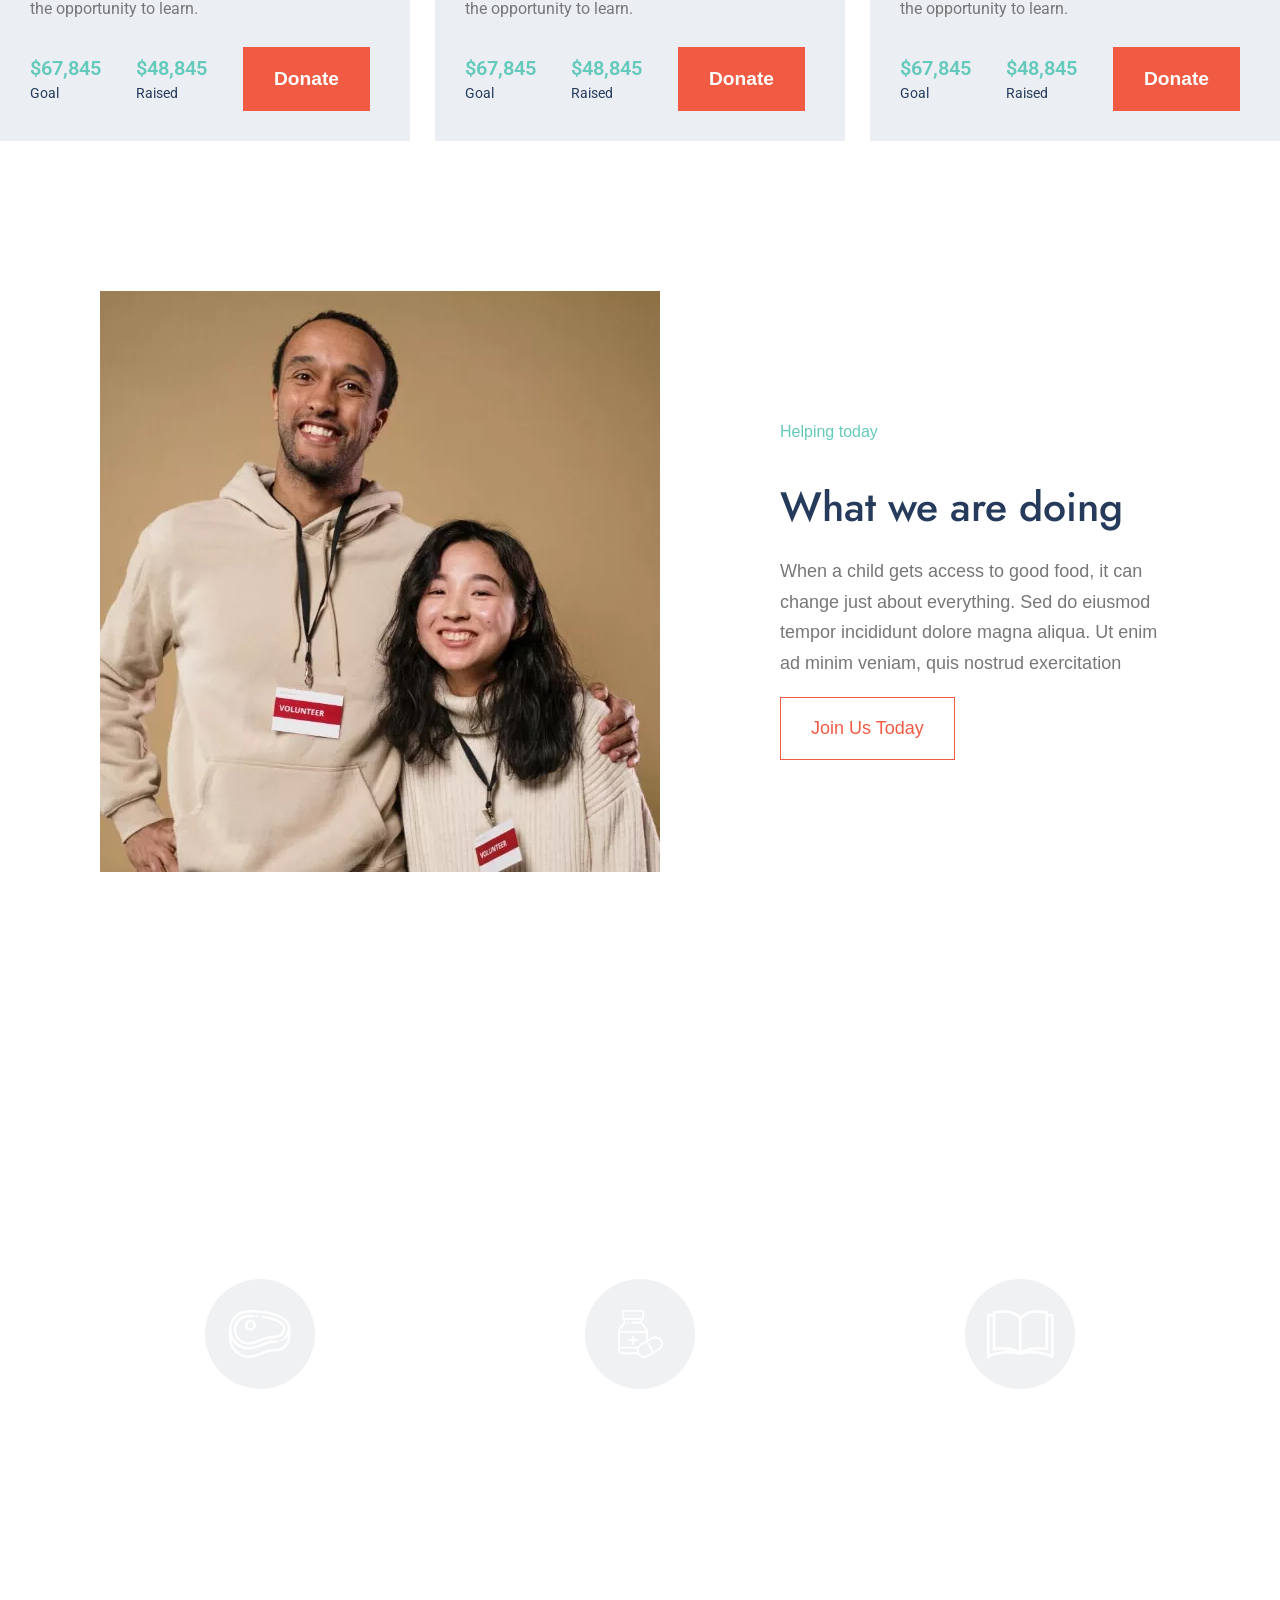
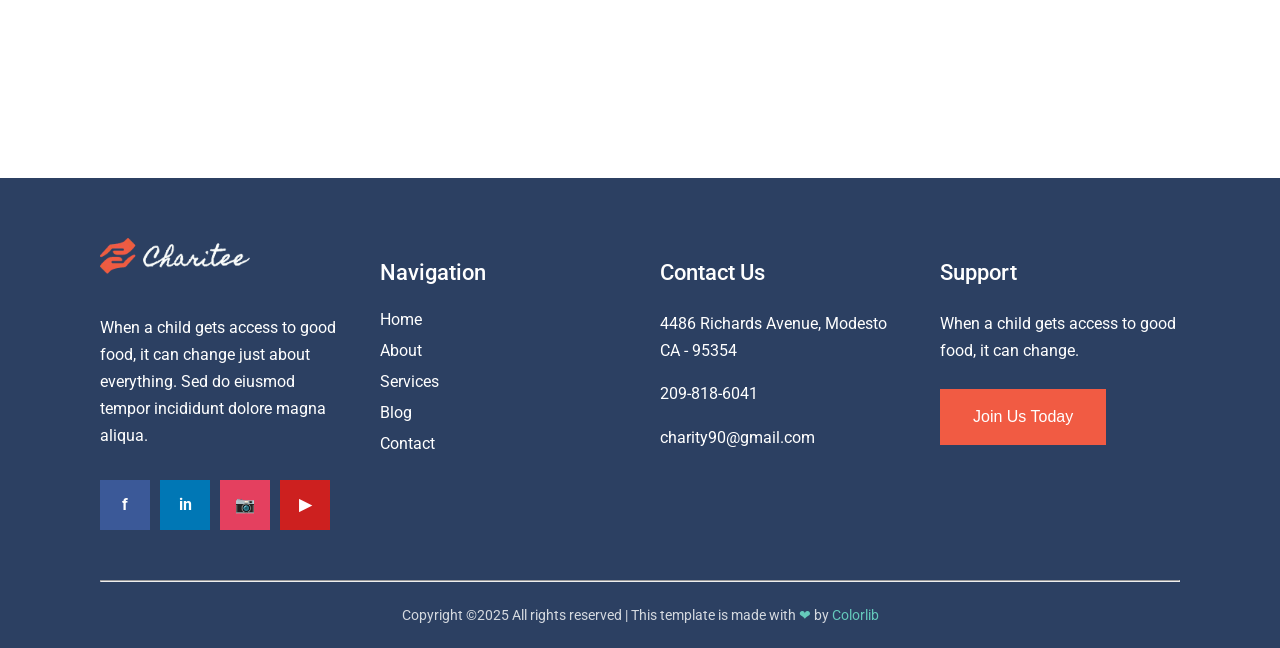
<file: Homepage/index.html>
<!DOCTYPE html>
<html lang="en">
<head>
    <meta charset="UTF-8">
    <meta name="viewport" content="width=device-width, initial-scale=1.0">
    <title>Charity | Template</title>
    <link rel="stylesheet" href="style.css">

    <link rel="icon" href="https://preview.colorlib.com/theme/charitee/assets/img/icon/favicon.png.webp">
    <link rel="preconnect" href="https://fonts.googleapis.com">
    <link rel="preconnect" href="https://fonts.gstatic.com" crossorigin>
    <link href="https://fonts.googleapis.com/css2?family=Jost:ital,wght@0,100..900;1,100..900&family=Roboto:ital,wght@0,100..900;1,100..900&display=swap" rel="stylesheet">
</head>
<body>
    <div id = "navbar">
        <div id = "navbar_1">
            <img src="/Assets/logo.webp">
            <ol id="links">
                <li><a href="/Homepage/index.html">Home</a></li>
                <li><a href="/Who We Are/index.html">Who We Are?</a></li>
                <li><a href="/Program/index.html">Programs</a></li>
                <li><a href="/About/index.html">About</a></li>
                <li><a>Blog</a></li>
                <li><a href="/Contact/index.html">Contact Us</a></li>
            </ol>
        </div>

        <div id = "navbar_2">
            <p>Call us: <span style="border-bottom: dotted white;">0 (78) 675 3674</span></p>
            <button>❤︎   Make A Donation </button>
        </div>
    </div>

    <div id = "content">
        <div>
            <h1>Give a helping hand to those who need it!</h1>
            <p>When a child gets access to good food, it can change just about everything.</p>
        </div>
        <div>
        <button id = button><a href="https://preview.colorlib.com/theme/charitee/programs.html">Ongoing Programs</a></button>
        </div>
    </div>

    <div id = "upcoming-program">
        <div>
            <img src="/Assets/about1.jpg.webp">
        </div>
        
        <div>
            <p class = "up-p1">Upcoming Program</p>
            <h1 class = "up-h1">Donate vitamin B12 supply program</h1>
            <p class = "up-p2">When a child gets access to good food, it can change just about everything. Sed do eiusmod tempor incididunt dolore magna aliqua. Ut enim ad minim veniam, quis nostrud exercitation</p>
            <div>
                <button class = "up-b1">Donate Now</button>
                <button class = "up-b2"><a href="https://preview.colorlib.com/theme/charitee/programs.html"></a>View Programs</button>
            </div>
        </div>
    </div>

    <div id = "about-us">
        <div>
            <p class = "up-p1">About Us</p>
            <h1 class = "up-h1">We are tender heart charity foundation.</h1>
            <p class = "up-p2">When a child gets access to good food, it can change just about everything. Sed do eiusmod tempor incididunt dolore magna aliqua. Ut enim ad minim veniam, quis nostrud exercitation</p>
            <button class = "up-b1">Discover More</button>
        </div>
        <div>
            <img src="/Assets/about2.png.webp">
        </div>
    </div>

    <div id="programs-section">
        <div class="program-card">
            <img src="/Assets/class-img1.jpg.webp" alt="Child behind fence">
            <div class="program-content">
                <h3>Help the ecosystems</h3>
                <p>Sedac odio aliquet, fringilla odio eget, tincidunt nunc duis aliquet pulvinar ante start in life and the opportunity to learn.</p>
                <div class="program-stats">
                    <div class="stat">
                        <span class="amount goal">$67,845</span>
                        <span class="label">Goal</span>
                    </div>
                    <div class="stat">
                        <span class="amount raised">$48,845</span>
                        <span class="label">Raised</span>
                    </div>
                    <button class="up-b1">Donate</button>
                </div>
            </div>
        </div>

        <div class="program-card">
            <img src="/Assets/class-img2.jpg.webp" alt="Child with stick">
            <div class="program-content">
                <h3>Donate Vitamin B12 Program</h3>
                <p>Sedac odio aliquet, fringilla odio eget, tincidunt nunc duis aliquet pulvinar ante start in life and the opportunity to learn.</p>
                <div class="program-stats">
                    <div class="stat">
                        <span class="amount goal">$67,845</span>
                        <span class="label">Goal</span>
                    </div>
                    <div class="stat">
                        <span class="amount raised">$48,845</span>
                        <span class="label">Raised</span>
                    </div>
                    <button class="up-b1">Donate</button>
                </div>
            </div>
        </div>

        <div class="program-card">
            <img src="/Assets/class-img3.jpg.webp" alt="Parent and child">
            <div class="program-content">
                <h3>View Savers In Deworm Program</h3>
                <p>Sedac odio aliquet, fringilla odio eget, tincidunt nunc duis aliquet pulvinar ante start in life and the opportunity to learn.</p>
                <div class="program-stats">
                    <div class="stat">
                        <span class="amount goal">$67,845</span>
                        <span class="label">Goal</span>
                    </div>
                    <div class="stat">
                        <span class="amount raised">$48,845</span>
                        <span class="label">Raised</span>
                    </div>
                    <button class="up-b1">Donate</button>
                </div>
            </div>
        </div>
    </div>

    <div id = "helping-today">
        <div>
            <img src="/Assets/about3.jpg.webp">
        </div>
        <div>
            <p class = "up-p1">Helping today</p>
            <h1 class = "up-h1">What we are doing</h1>
            <p class = "up-p2">When a child gets access to good food, it can change just about everything. Sed do eiusmod tempor incididunt dolore magna aliqua. Ut enim ad minim veniam, quis nostrud exercitation</p>
            <div>
                <button class = "up-b2">Join Us Today</button>
            </div>
        </div>
    </div>

    <div id="how-we-help">
        <div class="help-header">
            <p class="help-subtitle">Helping Today</p>
            <h1 class="help-title">How we help people</h1>
        </div>
    
        <div class="help-cards">
            <div class="help-card">
                <div class="help-icon">
                    <img src="/Assets/services1.svg">
                </div>
                <h3>Pure Food & Water</h3>
                <p>Odio aliquet, fringilla odio eget, tincidunt nunc duis aliquet pulvinar ante employees and organizations
                    to support.</p>
            </div>
    
            <div class="help-card">
                <div class="help-icon">
                    <img src="/Assets/services2.svg">
                </div>
                <h3>Health & Medicine</h3>
                <p>Odio aliquet, fringilla odio eget, tincidunt nunc duis aliquet pulvinar ante employees and organizations
                    to support.</p>
            </div>
    
            <div class="help-card">
                <div class="help-icon">
                    <img src="/Assets/services3.svg">
                </div>
                <h3>Education</h3>
                <p>Odio aliquet, fringilla odio eget, tincidunt nunc duis aliquet pulvinar ante employees and organizations
                    to support.</p>
            </div>
        </div>
    </div>

    <footer id="footer">
        <div class="footer-container">
            <div class="footer-section">
                <img src="/Assets/logo.webp" alt="Charitee Logo" class="footer-logo">
                <p class="footer-description">When a child gets access to good food, it can change just about everything.
                    Sed do eiusmod tempor incididunt dolore magna aliqua.</p>
                <div class="social-icons">
                    <a href="index.html" class="social-icon facebook">f</a>
                    <a href="index.html" class="social-icon linkedin">in</a>
                    <a href="index.html" class="social-icon instagram">📷</a>
                    <a href="index.html" class="social-icon youtube">▶</a>
                </div>
            </div>
        
            <div class="footer-section">
                <h3>Navigation</h3>
                <ul class="footer-links">
                    <li><a href="index.html">Home</a></li>
                    <li><a href="index.html">About</a></li>
                    <li><a href="index.html">Services</a></li>
                    <li><a href="index.html">Blog</a></li>
                    <li><a href="index.html">Contact</a></li>
                </ul>
            </div>
        
            <div class="footer-section">
                <h3>Contact Us</h3>
                <p class="contact-info"><a href="index.html">4486 Richards Avenue, Modesto CA - 95354</p>
                <p class="contact-info"><a href="index.html">209-818-6041</a></p>
                <p class="contact-info"><a href="index.html">charity90@gmail.com</a></p>
            </div>
        
            <div class="footer-section">
                <h3>Support</h3>
                <p class="support-text">When a child gets access to good food, it can change.</p>
                <button class="footer-button"><a href="index.html">Join Us Today</a></button>
            </div>
        </div>
        
        <hr id="hr">
        
        <div class="footer-bottom">
            <p>Copyright ©2025 All rights reserved | This template is made with <span>❤</span> by <a href="index.html">Colorlib</a></p>
            </div>
    </footer>
</body>
</html>
</file>
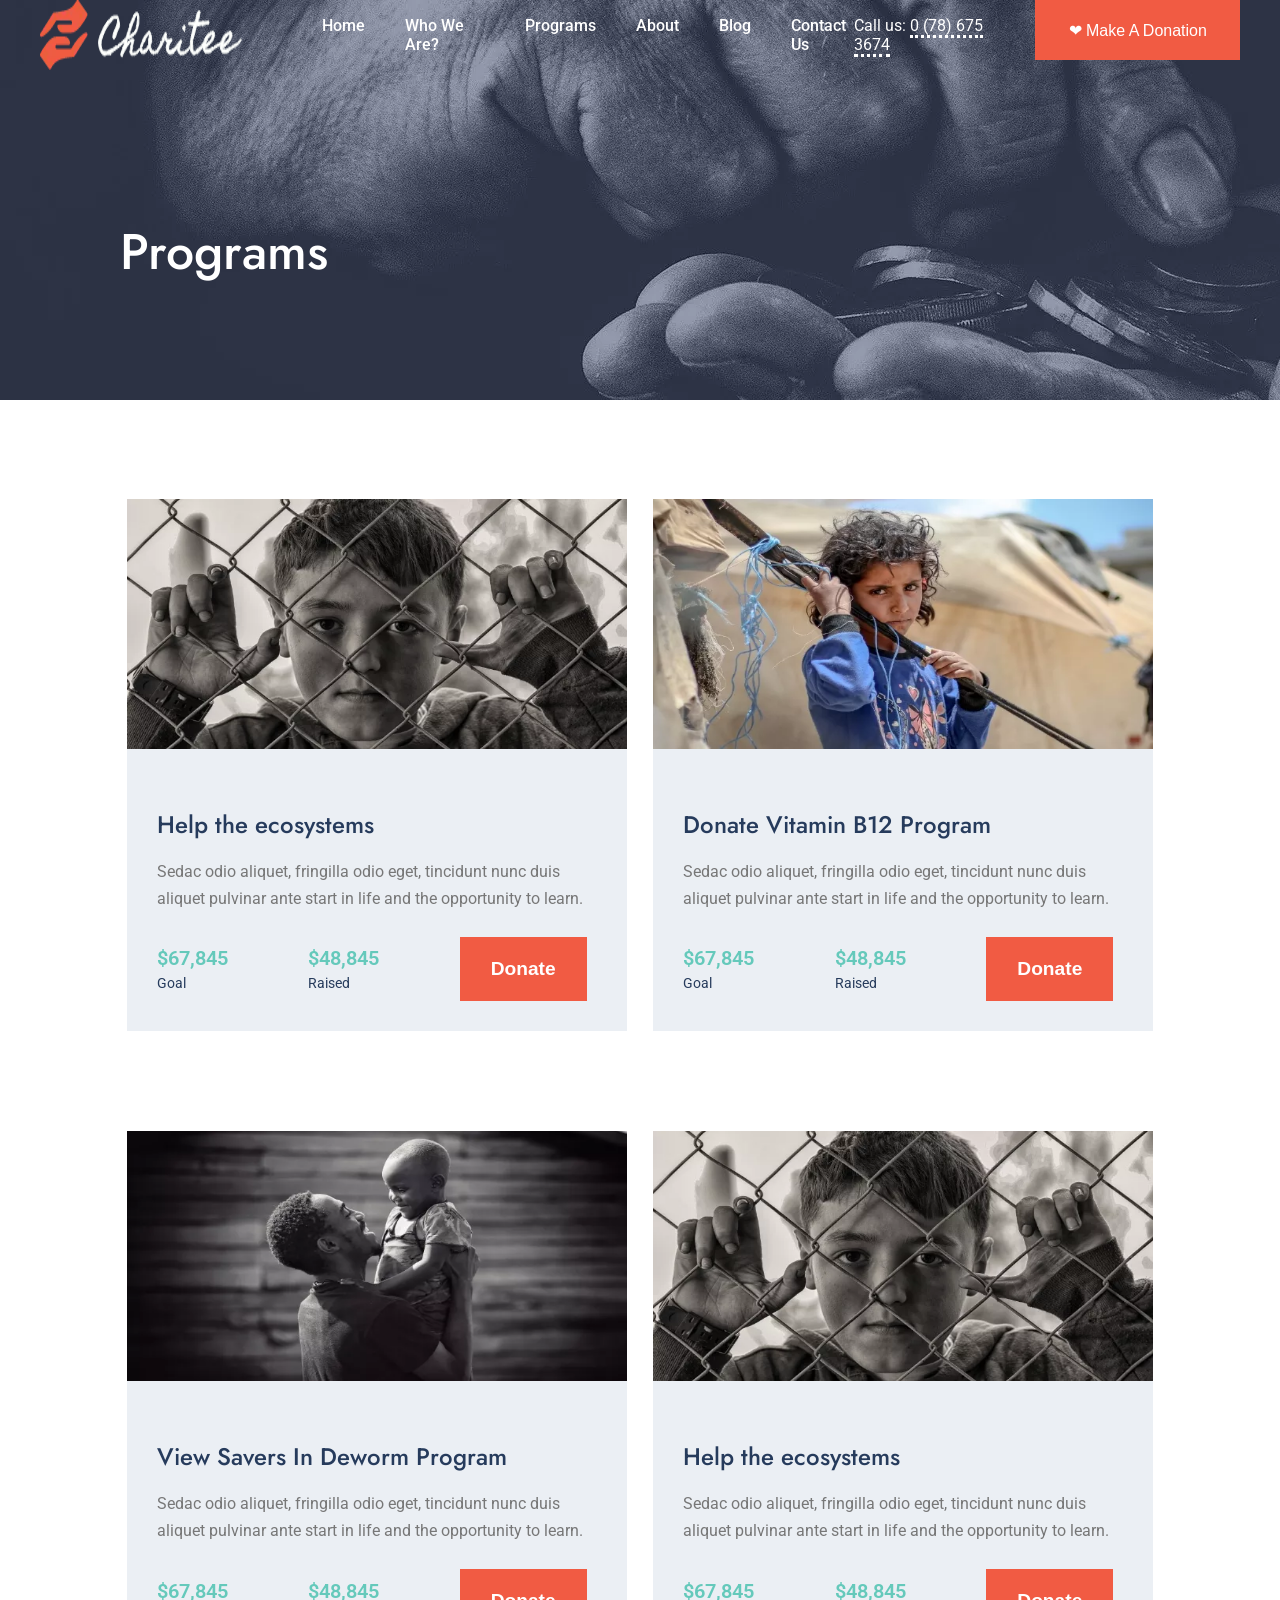
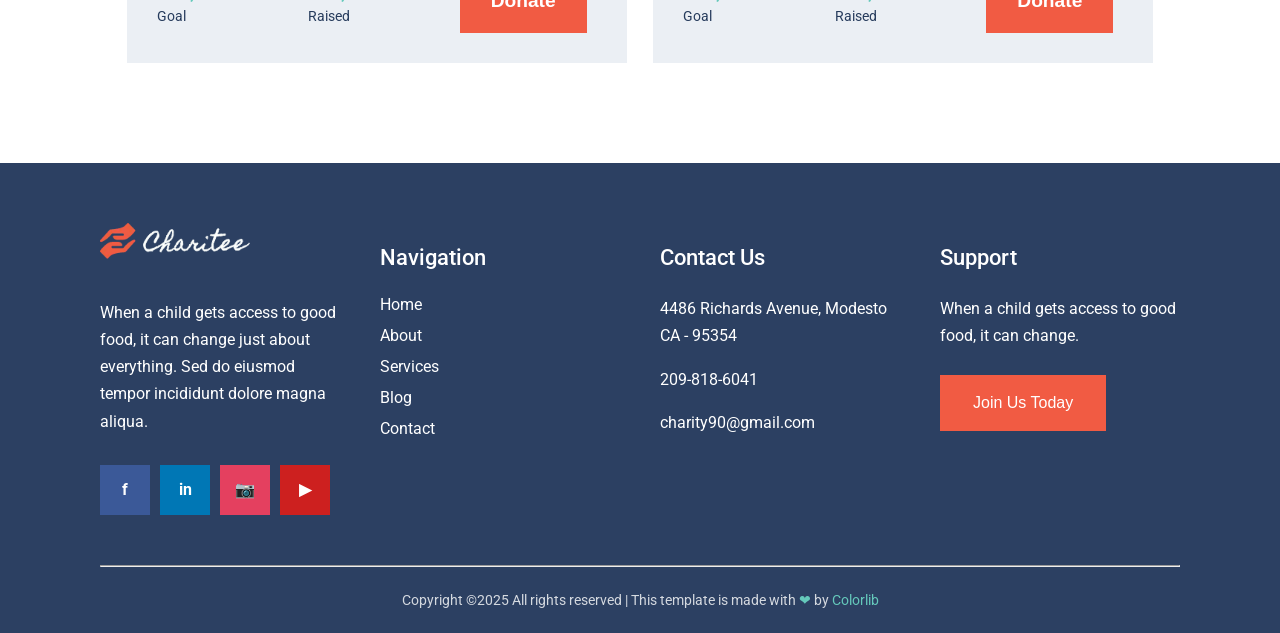
<file: Program/index.html>
<!DOCTYPE html>
<html lang="en">
<head>
    <meta charset="UTF-8">
    <meta name="viewport" content="width=device-width, initial-scale=1.0">
    <title>Charity | Template</title>
    <link rel="stylesheet" href="styles.css">

    <link rel="icon" href="https://preview.colorlib.com/theme/charitee/assets/img/icon/favicon.png.webp">
    <link rel="preconnect" href="https://fonts.googleapis.com">
    <link rel="preconnect" href="https://fonts.gstatic.com" crossorigin>
    <link href="https://fonts.googleapis.com/css2?family=Jost:ital,wght@0,100..900;1,100..900&family=Roboto:ital,wght@0,100..900;1,100..900&display=swap" rel="stylesheet">
</head>
<body>
    <div id="navbar">
        <div id="navbar_1">
            <img src="/Assets/logo.webp">
            <ol id="links">
                <li><a href="/Homepage/index.html">Home</a></li>
                <li><a href="/Who We Are/index.html">Who We Are?</a></li>
                <li><a href="/Program/index.html">Programs</a></li>
                <li><a href="/About/index.html">About</a></li>
                <li><a href="/Blog/index.html">Blog</a></li>
                <li><a href="/Contact/index.html">Contact Us</a></li>
            </ol>
        </div>
    
        <div id="navbar_2">
            <p>Call us: <span style="border-bottom: dotted white;">0 (78) 675 3674</span></p>
            <button>❤︎ Make A Donation </button>
        </div>
    </div>
    
    <div id="content">
        <div>
            <h1>Programs</h1>
        </div>
    </div>
    
    <div id="programs-section">
        <div class="program-card">
            <img src="/Assets/class-img1.jpg.webp" alt="Child behind fence">
            <div class="program-content">
                <h3>Help the ecosystems</h3>
                <p>Sedac odio aliquet, fringilla odio eget, tincidunt nunc duis aliquet pulvinar ante start in life and the
                    opportunity to learn.</p>
                <div class="program-stats">
                    <div class="stat">
                        <span class="amount goal">$67,845</span>
                        <span class="label">Goal</span>
                    </div>
                    <div class="stat">
                        <span class="amount raised">$48,845</span>
                        <span class="label">Raised</span>
                    </div>
                    <button class="up-b1">Donate</button>
                </div>
            </div>
        </div>
    
        <div class="program-card">
            <img src="/Assets/class-img2.jpg.webp" alt="Child with stick">
            <div class="program-content">
                <h3>Donate Vitamin B12 Program</h3>
                <p>Sedac odio aliquet, fringilla odio eget, tincidunt nunc duis aliquet pulvinar ante start in life and the
                    opportunity to learn.</p>
                <div class="program-stats">
                    <div class="stat">
                        <span class="amount goal">$67,845</span>
                        <span class="label">Goal</span>
                    </div>
                    <div class="stat">
                        <span class="amount raised">$48,845</span>
                        <span class="label">Raised</span>
                    </div>
                    <button class="up-b1">Donate</button>
                </div>
            </div>
        </div>
    </div>

    <div id="programs-section">
        <div class="program-card">
            <img src="/Assets/class-img3.jpg.webp" alt="Parent and child">
            <div class="program-content">
                <h3>View Savers In Deworm Program</h3>
                <p>Sedac odio aliquet, fringilla odio eget, tincidunt nunc duis aliquet pulvinar ante start in life and the opportunity to learn.</p>
                <div class="program-stats">
                    <div class="stat">
                        <span class="amount goal">$67,845</span>
                        <span class="label">Goal</span>
                    </div>
                    <div class="stat">
                        <span class="amount raised">$48,845</span>
                        <span class="label">Raised</span>
                    </div>
                    <button class="up-b1">Donate</button>
                </div>
            </div>
        </div>

        <div class="program-card">
            <img src="/Assets/class-img1.jpg.webp" alt="Child behind fence">
            <div class="program-content">
                <h3>Help the ecosystems</h3>
                <p>Sedac odio aliquet, fringilla odio eget, tincidunt nunc duis aliquet pulvinar ante start in life and the opportunity to learn.</p>
                <div class="program-stats">
                    <div class="stat">
                        <span class="amount goal">$67,845</span>
                        <span class="label">Goal</span>
                    </div>
                    <div class="stat">
                        <span class="amount raised">$48,845</span>
                        <span class="label">Raised</span>
                    </div>
                    <button class="up-b1">Donate</button>
                </div>
            </div>
        </div>
    </div>

    <footer id="footer">
        <div class="footer-container">
            <div class="footer-section">
                <img src="/Assets/logo.webp" alt="Charitee Logo" class="footer-logo">
                <p class="footer-description">When a child gets access to good food, it can change just about everything.
                    Sed do eiusmod tempor incididunt dolore magna aliqua.</p>
                <div class="social-icons">
                    <a href="index.html" class="social-icon facebook">f</a>
                    <a href="index.html" class="social-icon linkedin">in</a>
                    <a href="index.html" class="social-icon instagram">📷</a>
                    <a href="index.html" class="social-icon youtube">▶</a>
                </div>
            </div>
    
            <div class="footer-section">
                <h3>Navigation</h3>
                <ul class="footer-links">
                    <li><a href="index.html">Home</a></li>
                    <li><a href="index.html">About</a></li>
                    <li><a href="index.html">Services</a></li>
                    <li><a href="index.html">Blog</a></li>
                    <li><a href="index.html">Contact</a></li>
                </ul>
            </div>
    
            <div class="footer-section">
                <h3>Contact Us</h3>
                <p class="contact-info"><a href="index.html">4486 Richards Avenue, Modesto CA - 95354</p>
                <p class="contact-info"><a href="index.html">209-818-6041</a></p>
                <p class="contact-info"><a href="index.html">charity90@gmail.com</a></p>
            </div>
    
            <div class="footer-section">
                <h3>Support</h3>
                <p class="support-text">When a child gets access to good food, it can change.</p>
                <button class="footer-button"><a href="index.html">Join Us Today</a></button>
            </div>
        </div>
    
        <hr id="hr">
    
        <div class="footer-bottom">
            <p>Copyright ©2025 All rights reserved | This template is made with <span>❤</span> by <a
                    href="index.html">Colorlib</a></p>
        </div>
    </footer>
</body>
</html>
</file>
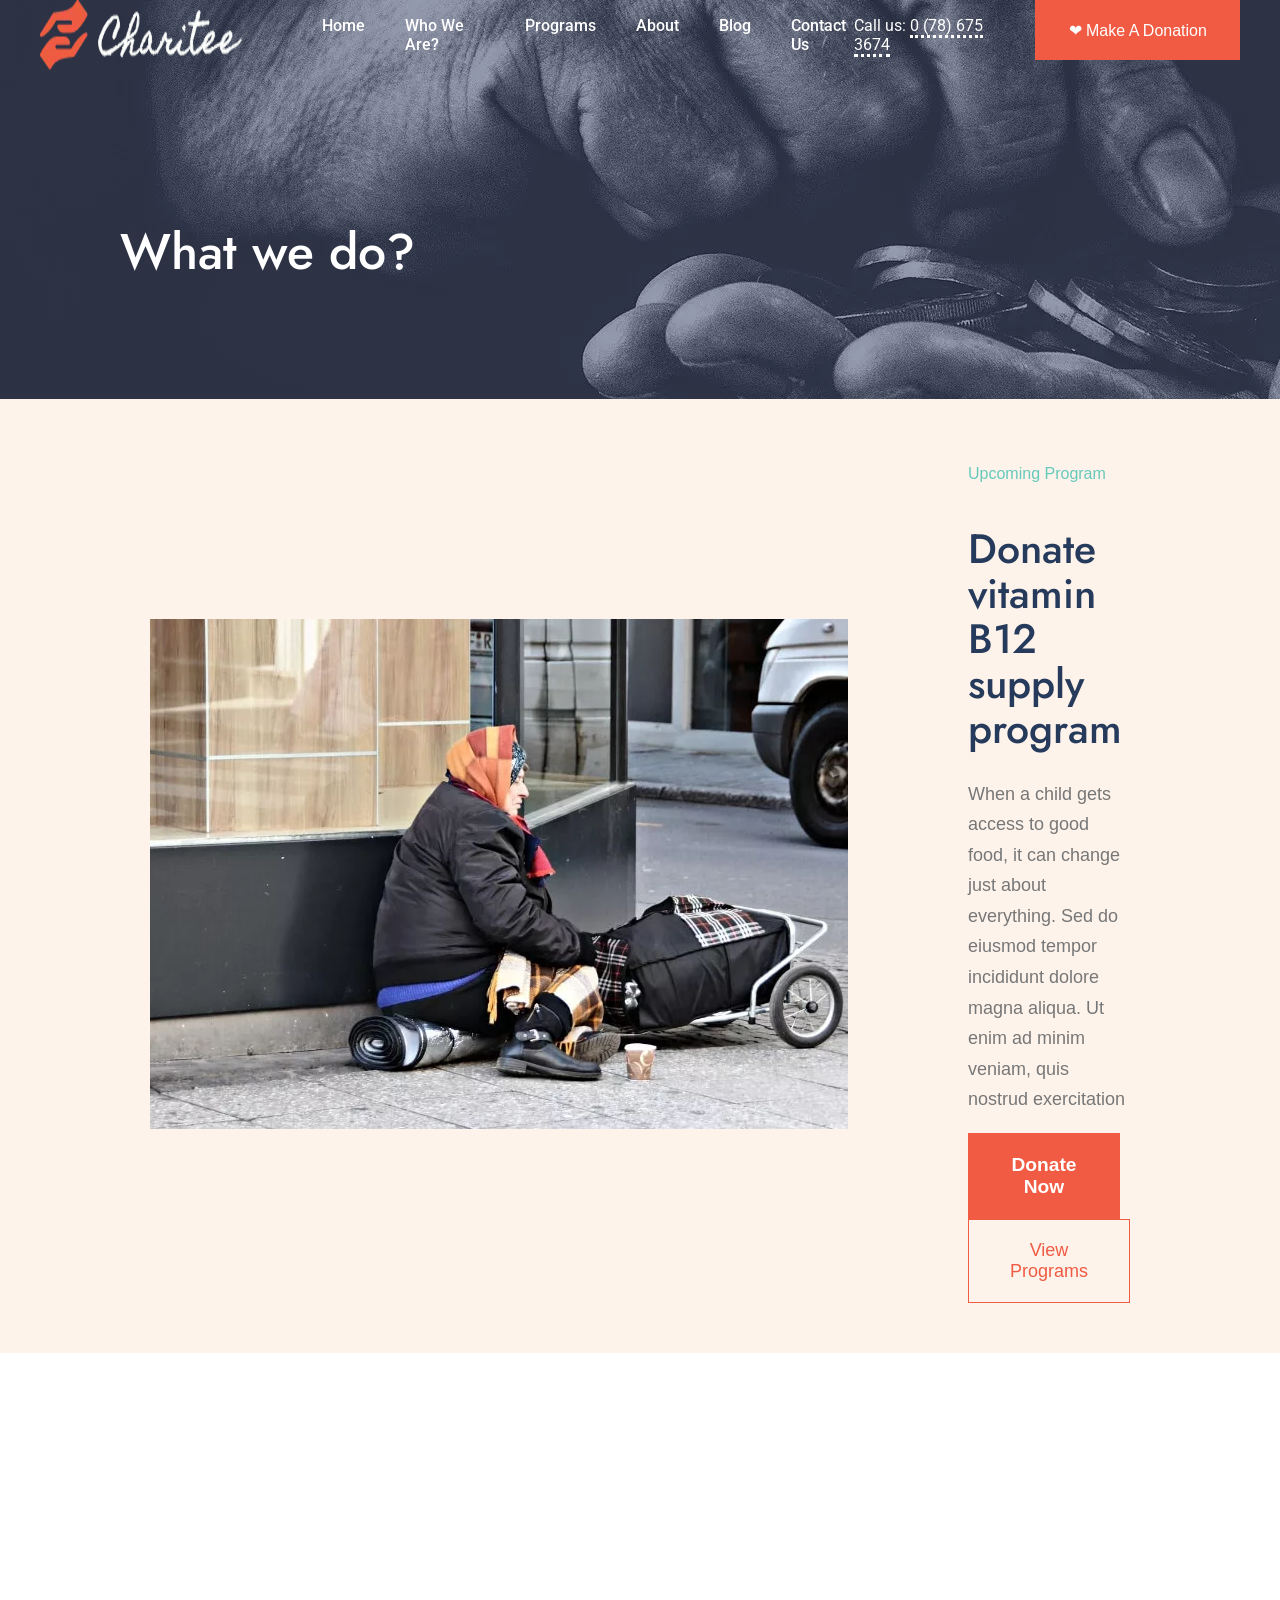
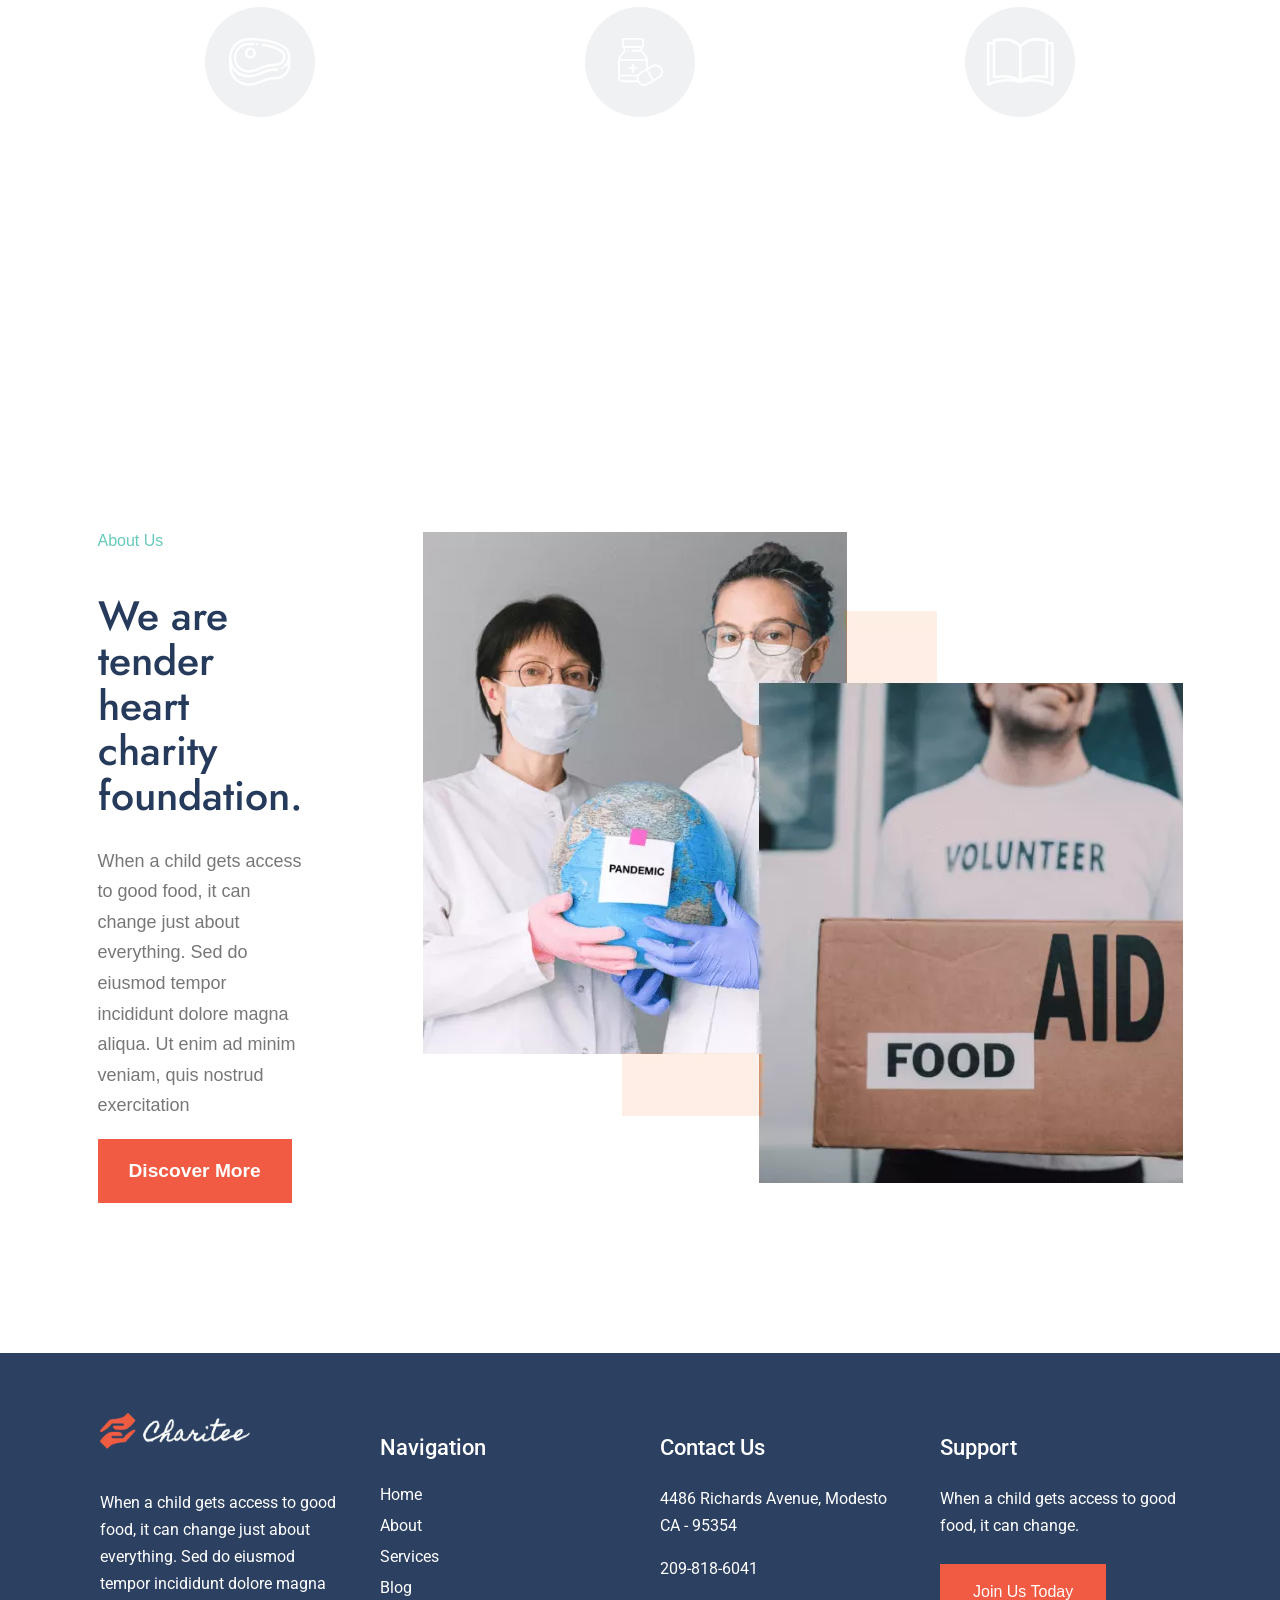
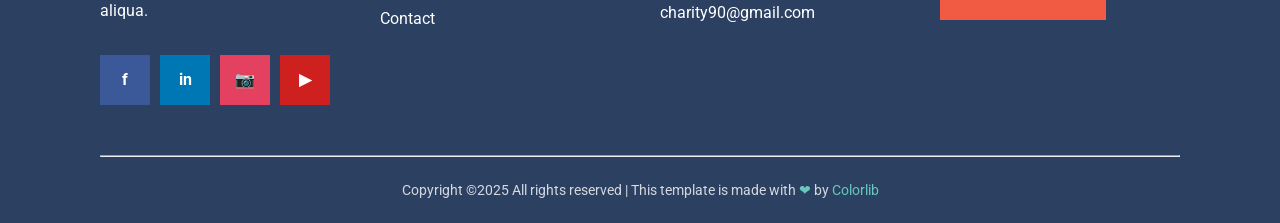
<file: Who We Are/index.html>
<!DOCTYPE html>
<html lang="en">
<head>
    <meta charset="UTF-8">
    <meta name="viewport" content="width=device-width, initial-scale=1.0">
    <title>Charity | Template</title>
    <link rel="stylesheet" href="styles.css">

    <link rel="icon" href="https://preview.colorlib.com/theme/charitee/assets/img/icon/favicon.png.webp">
    <link rel="preconnect" href="https://fonts.googleapis.com">
    <link rel="preconnect" href="https://fonts.gstatic.com" crossorigin>
    <link href="https://fonts.googleapis.com/css2?family=Jost:ital,wght@0,100..900;1,100..900&family=Roboto:ital,wght@0,100..900;1,100..900&display=swap" rel="stylesheet">
</head>
<body>
    <div id="navbar">
        <div id="navbar_1">
            <img src="/Assets/logo.webp">
            <ol id="links">
                <li><a href="/Homepage/index.html">Home</a></li>
                <li><a href="/Who We Are/index.html">Who We Are?</a></li>
                <li><a href="/Program/index.html">Programs</a></li>
                <li><a href="/About/index.html">About</a></li>
                <li><a href="/Blog/index.html">Blog</a></li>
                <li><a href="/Contact/index.html">Contact Us</a></li>
            </ol>
        </div>
    
        <div id="navbar_2">
            <p>Call us: <span style="border-bottom: dotted white;">0 (78) 675 3674</span></p>
            <button>❤︎ Make A Donation </button>
        </div>
    </div>
    
    <div id="content">
        <div>
            <h1>What we do?</h1>
        </div>
    </div>
    
    <div id="upcoming-program">
        <div>
            <img src="/Assets/about1.jpg.webp">
        </div>
    
        <div>
            <p class="up-p1">Upcoming Program</p>
            <h1 class="up-h1">Donate vitamin B12 supply program</h1>
            <p class="up-p2">When a child gets access to good food, it can change just about everything. Sed do eiusmod
                tempor incididunt dolore magna aliqua. Ut enim ad minim veniam, quis nostrud exercitation</p>
            <div>
                <button class="up-b1">Donate Now</button>
                <button class="up-b2"><a href="https://preview.colorlib.com/theme/charitee/programs.html"></a>View
                    Programs</button>
            </div>
        </div>
    </div>
    
    <div id="how-we-help">
        <div class="help-header">
            <p class="help-subtitle">Helping Today</p>
            <h1 class="help-title">How we help people</h1>
            <div class="help-cards">
                <div class="help-card">
                    <div class="help-icon">
                        <img src="/Assets/services1.svg">
                    </div>
                    <h3>Pure Food & Water</h3>
                    <p>Odio aliquet, fringilla odio eget, tincidunt nunc duis aliquet pulvinar ante employees and
                        organizations
                        to support.</p>
                </div>
    
                <div class="help-card">
                    <div class="help-icon">
                        <img src="/Assets/services2.svg">
                    </div>
                    <h3>Health & Medicine</h3>
                    <p>Odio aliquet, fringilla odio eget, tincidunt nunc duis aliquet pulvinar ante employees and
                        organizations
                        to support.</p>
                </div>
    
                <div class="help-card">
                    <div class="help-icon">
                        <img src="/Assets/services3.svg">
                    </div>
                    <h3>Education</h3>
                    <p>Odio aliquet, fringilla odio eget, tincidunt nunc duis aliquet pulvinar ante employees and
                        organizations
                        to support.</p>
                </div>
            </div>
        </div>
    </div>
    
    <div id="about-us">
        <div>
            <p class="up-p1">About Us</p>
            <h1 class="up-h1">We are tender heart charity foundation.</h1>
            <p class="up-p2">When a child gets access to good food, it can change just about everything. Sed do eiusmod
                tempor incididunt dolore magna aliqua. Ut enim ad minim veniam, quis nostrud exercitation</p>
            <button class="up-b1">Discover More</button>
        </div>
        <div>
            <img src="/Assets/about2.png.webp">
        </div>
    </div>
    
    </div>
    
    <footer id="footer">
        <div class="footer-container">
            <div class="footer-section">
                <img src="/Assets/logo.webp" alt="Charitee Logo" class="footer-logo">
                <p class="footer-description">When a child gets access to good food, it can change just about everything.
                    Sed do eiusmod tempor incididunt dolore magna aliqua.</p>
                <div class="social-icons">
                    <a href="index.html" class="social-icon facebook">f</a>
                    <a href="index.html" class="social-icon linkedin">in</a>
                    <a href="index.html" class="social-icon instagram">📷</a>
                    <a href="index.html" class="social-icon youtube">▶</a>
                </div>
            </div>
    
            <div class="footer-section">
                <h3>Navigation</h3>
                <ul class="footer-links">
                    <li><a href="index.html">Home</a></li>
                    <li><a href="index.html">About</a></li>
                    <li><a href="index.html">Services</a></li>
                    <li><a href="index.html">Blog</a></li>
                    <li><a href="index.html">Contact</a></li>
                </ul>
            </div>
    
            <div class="footer-section">
                <h3>Contact Us</h3>
                <p class="contact-info"><a href="index.html">4486 Richards Avenue, Modesto CA - 95354</p>
                <p class="contact-info"><a href="index.html">209-818-6041</a></p>
                <p class="contact-info"><a href="index.html">charity90@gmail.com</a></p>
            </div>
    
            <div class="footer-section">
                <h3>Support</h3>
                <p class="support-text">When a child gets access to good food, it can change.</p>
                <button class="footer-button"><a href="index.html">Join Us Today</a></button>
            </div>
        </div>
    
        <hr id="hr">
    
        <div class="footer-bottom">
            <p>Copyright ©2025 All rights reserved | This template is made with <span>❤</span> by <a
                    href="index.html">Colorlib</a></p>
        </div>
    </footer>
</body>
</html>
</file>
<file: style.css>
body{
    color: white;
    font-family: "Roboto";
    background-image: url(https://preview.colorlib.com/theme/charitee/assets/img/hero/h1_hero1.jpg);
    background-repeat: no-repeat;
    margin: 0;
}

p{
    cursor: pointer;
}

#navbar {
    display: flex;
    justify-content: space-between;
    align-items: center;
    padding: 0px 40px 0px 40px;
    height: 70px;
}

#links {
    display: flex;
    gap: 40px;
    list-style-type: none;
}

#navbar_1 {
    display: flex;
    flex-grow: 1;
    gap: 40px;
}

#navbar_2 {
    display: flex;
    gap: 20px;
}

#navbar_1 li:hover{
    cursor: pointer;
    color: #65C9BB;
    transition: 0.4s;
}

#navbar_2 button{
    background-color: #F15B43;
    color: white;
    height: 60px;
    width: 212px;
    border: 1px solid #F15B43;
    padding: 0px 20px 0px 20px;
    font-size: 16px;
}

#navbar_2 button:hover{
    background-color: transparent;
    cursor: pointer;
    transition: all 0.5s;
    border: 1px solid white;
}

#content {
    font-family: "Jost";
    padding-top: 170px;
    padding-left: 100px;
    width: 440px;
    display: flex;
    flex-direction: column;
}

#content h1{
    font-size: 60px;
    font-style: normal;
    font-weight: 500;
    line-height: 1.1;
}

#content p{
    font-family: "Roboto";
    font-size: 22px;
    font-style: normal;
    font-weight: 400;
}

#button {
    padding: 24px 41px 24px 41px;
    background-color: #65C9BB;
    border: 1px solid #65C9BB;
    margin-top: 10px;
    font-size: 15px;
}

#button a {
    color: white;
}

a {
    text-decoration: none;
    background-color: transparent;
}

#button:hover {
    background-color: transparent;
    cursor: pointer;
    transition: all 0.5s;
    border: 1px solid white;
}

#upcoming-program {
    margin-top: 272px;
    display: flex;
    justify-content: center;
    align-items: center;
    background-color: #FDF3EB;
    color: rgb(33, 37, 41);
    padding: 50px 150px;
    gap: 120px;
    line-height: 1.1;
}

.up-p1 {
    color: rgb(101, 201, 187);
    display: inline-block;
    font-family: "Rubik", sans-serif;
    font-size: 16px;
    font-style: normal;
    font-weight: 400;
}

.up-h1 {
    color: rgb(38, 59, 92);
    display: block;
    font-family: "Jost", sans-serif;
    font-size: 41px;
    font-style: normal;
    font-weight: 500;
}

.up-p2 {
    color: rgb(119, 119, 119);
    font-family: "Rubik", sans-serif;
    font-size: 18px;
    font-style: normal;
    font-weight: 300;
    line-height: 1.7;
}

.up-b1 {
    background-color: rgb(241, 91, 67);
    color: white;
    border: 1px solid rgb(241, 91, 67);
    padding: 20px 30px;
    font-size: larger;
    font-weight: 550;
    margin-right: 10px;
    cursor: pointer;
}

.up-b2 {
    background-color: transparent;
    color: rgb(241, 91, 67);
    border: 1px solid rgb(241, 91, 67);
    padding: 20px 30px;
    font-size: large;
    cursor: pointer;
}

.up-b1:hover {
    background-color: transparent;
    color: rgb(241, 91, 67);
    transition: 0.7s;
}

.up-b2:hover {
    background-color: rgb(241, 91, 67);
    color: white;
    transition: 0.7s;
}

#about-us {
    display: flex;
    justify-content: center;
    align-items: center;
    padding: 50px 100px;
    gap: 120px;
    line-height: 1.1;
}

#programs-section {
    display: flex;
    justify-content: space-between;
    background-color: white;
    gap: 25px;
    margin: 100px 0px 100px 0px;
}

.program-card {
    max-width: 500px;
    background-color:rgb(235, 239, 244);
}

.program-card img {
    width: 100%;
    height: 250px;
}

.program-content {
    padding: 30px;
}

.program-content h3 {
    color: #263b5c;
    font-size: 24px;
    font-weight: 500;
    margin-bottom: 15px;
    font-family: "Jost", sans-serif;
}

.program-content p {
    color: #777;
    font-size: 16px;
    line-height: 1.7;
    margin-bottom: 25px;
}

.program-stats {
    display: flex;
    align-items: center;
    justify-content: space-between;
    gap: 15px;
}

.stat {
    display: flex;
    flex-direction: column;
}

.stat .amount {
    font-size: 20px;
    font-weight: 600;
    margin-bottom: 5px;
}

.stat .amount.goal {
    color: #65C9BB;
}

.stat .amount.raised {
    color: #65C9BB;
}

.stat .label {
    color: #263b5c;
    font-size: 14px;
}

#helping-today {
    display: flex;
    justify-content: center;
    align-items: center;
    padding: 50px 100px;
    gap: 120px;
    line-height: 1.1;
}

#how-we-help {
    background-image: url(/Assets/section-bg1.jpg.webp);
    background-attachment: fixed;
    color: white;
    padding: 80px 100px 100px 100px;
    margin: 100px 0px 100px 0px;
    text-align: center;
}

.help-header {
    margin-bottom: 60px;
}

.help-subtitle {
    color: white;
    font-size: 16px;
    font-weight: 400;
    margin-bottom: 10px;
}

.help-title {
    color: white;
    font-family: "Jost", sans-serif;
    font-size: 48px;
    font-weight: 550;
    margin: 0;
}

.help-cards {
    display: flex;
    justify-content: center;
    gap: 60px;
    margin-top: 60px;
}

.help-card {
    flex: 1;
    max-width: 350px;
    text-align: center;
}

.help-icon {
    margin-bottom: 30px;
    display: flex;
    justify-content: center;
}

.help-card h3 {
    color: white;
    font-family: "Jost", sans-serif;
    font-size: 28px;
    font-weight: 600;
    margin-bottom: 20px;
}

.help-card p {
    color: white;
    font-size: 16px;
    line-height: 1.7;
    font-weight: 400;
}

#footer {
    background-color: #2c4062;
    color: white;
    padding: 60px 0 0 0;
    margin-top: 100px;
}

.footer-container {
    display: flex;
    justify-content: space-around;
    padding: 0 100px;
    gap: 40px;
    margin-bottom: 50px;
}

.footer-section {
    flex: 1;
}

.footer-logo {
    margin-bottom: 20px;
    max-width: 150px;
}

.footer-description {
    color: white;
    font-size: 16px;
    line-height: 1.7;
    margin-bottom: 30px;
}

.social-icons {
    display: flex;
    gap: 10px;
}

.social-icon {
    width: 50px;
    height: 50px;
    display: flex;
    align-items: center;
    justify-content: center;
    text-decoration: none;
    color: white;
    font-weight: bold;
    cursor: pointer;
    transition: 0.3s;
}

.social-icon.facebook {
    background-color: #3b5998;
}

.social-icon.linkedin {
    background-color: #0077b5;
}

.social-icon.instagram {
    background-color: #e4405f;
}

.social-icon.youtube {
    background-color: #cd201f;
}

.social-icon:hover {
    opacity: 0.8;
}

.footer-section h3 {
    font-size: 22px;
    margin-bottom: 25px;
    font-weight: 500;
}

.footer-links {
    list-style: none;
    padding: 0;
}

.footer-links li {
    margin-bottom: 12px;
}

.footer-links a {
    color: rgba(255, 255, 255, 0.8);
    text-decoration: none;
    font-size: 16px;
    transition: color 0.3s;
}

.footer-links a:hover {
    color: #65C9BB;
}

.contact-info {
    color: white;
    font-size: 16px;
    margin-bottom: 15px;
    line-height: 1.7;
}

.support-text {
    color: white;
    font-size: 16px;
    line-height: 1.7;
    margin-bottom: 25px;
}

.social-icon:hover {
    transform: rotateY(180deg);
    transition: 0.7s;
}

.footer-section a {
    color: white;
}

.footer-button {
    background-color: #F15B43;
    color: white;
    border: 1px solid #F15B43;
    padding: 18px 32px;
    font-size: 16px;
    cursor: pointer;
    font-weight: 500;
    transition: all 0.5s;
}

.footer-button:hover {
    background-color: transparent;
    border: 1px solid white;
}

.footer-bottom {
    background-color: #2c4062;
    padding: 25px 0;
    text-align: center;
}

.footer-bottom p {
    color: rgba(255, 255, 255, 0.8);
    font-size: 14px;
    margin: 0;
}

.footer-bottom span, a {
    color: #65C9BB;
}

hr {
    margin: 0px 100px;
}
</file>
<file: About/styles.css>
body{
    color: white;
    font-family: "Roboto";
    background-image: url(/Assets/what_do_we_do.jpg);
    background-repeat: no-repeat;
    margin: 0;
}

p{
    cursor: pointer;
}

#navbar {
    display: flex;
    justify-content: space-between;
    align-items: center;
    padding: 0px 40px 0px 40px;
    height: 70px;
}

#links {
    display: flex;
    gap: 40px;
    list-style-type: none;
}

#navbar_1 {
    display: flex;
    flex-grow: 1;
    gap: 40px;
}

#navbar_2 {
    display: flex;
    gap: 20px;
}

#navbar_1 a{
    color: white;
    font-size: 16px;
    font-weight: 500;
}

#navbar_1 a:hover{
    cursor: pointer;
    color: #65C9BB;
    transition: 0.4s;
}

#navbar_2 button{
    background-color: #F15B43;
    color: white;
    height: 60px;
    width: 212px;
    border: 1px solid #F15B43;
    padding: 0px 20px 0px 20px;
    font-size: 16px;
}

#navbar_2 button:hover{
    background-color: transparent;
    cursor: pointer;
    transition: all 0.5s;
    border: 1px solid white;
}

#content {
    font-family: "Jost";
    padding: 120px 0px 70px 120px;
    width: 440px;
    display: flex;
    flex-direction: column;
}

#content h1{
    font-size: 50px;
    font-style: normal;
    font-weight: 500;
    line-height: 1.1;
    margin-bottom: 50px;
}


#button {
    padding: 24px 41px 24px 41px;
    background-color: #65C9BB;
    border: 1px solid #65C9BB;
    margin-top: 10px;
    font-size: 15px;
}

#button a {
    color: white;
}

a {
    text-decoration: none;
    background-color: transparent;
}

#button:hover {
    background-color: transparent;
    cursor: pointer;
    transition: all 0.5s;
    border: 1px solid white;
}

#upcoming-program {
    display: flex;
    justify-content: center;
    align-items: center;
    background-color: #FDF3EB;
    color: rgb(33, 37, 41);
    padding: 50px 150px;
    gap: 120px;
    line-height: 1.1;
}

.up-p1 {
    color: rgb(101, 201, 187);
    display: inline-block;
    font-family: "Rubik", sans-serif;
    font-size: 16px;
    font-style: normal;
    font-weight: 400;
}

.up-h1 {
    color: rgb(38, 59, 92);
    display: block;
    font-family: "Jost", sans-serif;
    font-size: 41px;
    font-style: normal;
    font-weight: 500;
}

.up-p2 {
    color: rgb(119, 119, 119);
    font-family: "Rubik", sans-serif;
    font-size: 18px;
    font-style: normal;
    font-weight: 300;
    line-height: 1.7;
}

.up-b1 {
    background-color: rgb(241, 91, 67);
    color: white;
    border: 1px solid rgb(241, 91, 67);
    padding: 20px 30px;
    font-size: larger;
    font-weight: 550;
    margin-right: 10px;
    cursor: pointer;
}

.up-b2 {
    background-color: transparent;
    color: rgb(241, 91, 67);
    border: 1px solid rgb(241, 91, 67);
    padding: 20px 30px;
    font-size: large;
    cursor: pointer;
}

.up-b1:hover {
    background-color: transparent;
    color: rgb(241, 91, 67);
    transition: 0.7s;
}

.up-b2:hover {
    background-color: rgb(241, 91, 67);
    color: white;
    transition: 0.7s;
}

#about-us {
    display: flex;
    justify-content: center;
    align-items: center;
    padding: 50px 100px;
    gap: 120px;
    line-height: 1.1;
}

#helping-today {
    display: flex;
    justify-content: center;
    align-items: center;
    padding: 50px 100px;
    gap: 120px;
    line-height: 1.1;
}

#how-we-help {
    background-image: url(/Assets/section-bg1.jpg.webp);
    background-attachment: fixed;
    color: white;
    padding: 80px 100px 100px 100px;
    margin: 0px;
    text-align: center;
}

.help-header {
    margin-bottom: 60px;
}

.help-subtitle {
    color: white;
    font-size: 16px;
    font-weight: 400;
    margin-bottom: 10px;
}

.help-title {
    color: white;
    font-family: "Jost", sans-serif;
    font-size: 48px;
    font-weight: 550;
    margin: 0;
}

.help-cards {
    display: flex;
    justify-content: center;
    gap: 60px;
    margin-top: 60px;
}

.help-card {
    flex: 1;
    max-width: 350px;
    text-align: center;
}

.help-icon {
    margin-bottom: 30px;
    display: flex;
    justify-content: center;
}

.help-card h3 {
    color: white;
    font-family: "Jost", sans-serif;
    font-size: 28px;
    font-weight: 600;
    margin-bottom: 20px;
}

.help-card p {
    color: white;
    font-size: 16px;
    line-height: 1.7;
    font-weight: 400;
}

#footer {
    background-color: #2c4062;
    color: white;
    padding: 60px 0 0 0;
    margin-top: 100px;
}

.footer-container {
    display: flex;
    justify-content: space-around;
    padding: 0 100px;
    gap: 40px;
    margin-bottom: 50px;
}

.footer-section {
    flex: 1;
}

.footer-logo {
    margin-bottom: 20px;
    max-width: 150px;
}

.footer-description {
    color: white;
    font-size: 16px;
    line-height: 1.7;
    margin-bottom: 30px;
}

.social-icons {
    display: flex;
    gap: 10px;
}

.social-icon {
    width: 50px;
    height: 50px;
    display: flex;
    align-items: center;
    justify-content: center;
    text-decoration: none;
    color: white;
    font-weight: bold;
    cursor: pointer;
    transition: 0.3s;
}

.social-icon.facebook {
    background-color: #3b5998;
}

.social-icon.linkedin {
    background-color: #0077b5;
}

.social-icon.instagram {
    background-color: #e4405f;
}

.social-icon.youtube {
    background-color: #cd201f;
}

.social-icon:hover {
    opacity: 0.8;
}

.footer-section h3 {
    font-size: 22px;
    margin-bottom: 25px;
    font-weight: 500;
}

.footer-links {
    list-style: none;
    padding: 0;
}

.footer-links li {
    margin-bottom: 12px;
}

.footer-links a {
    color: rgba(255, 255, 255, 0.8);
    text-decoration: none;
    font-size: 16px;
    transition: color 0.3s;
}

.footer-links a:hover {
    color: #65C9BB;
}

.contact-info {
    color: white;
    font-size: 16px;
    margin-bottom: 15px;
    line-height: 1.7;
}

.support-text {
    color: white;
    font-size: 16px;
    line-height: 1.7;
    margin-bottom: 25px;
}

.social-icon:hover {
    transform: rotateY(180deg);
    transition: 0.7s;
}

.footer-section a {
    color: white;
}

.footer-button {
    background-color: #F15B43;
    color: white;
    border: 1px solid #F15B43;
    padding: 18px 32px;
    font-size: 16px;
    cursor: pointer;
    font-weight: 500;
    transition: all 0.5s;
}

.footer-button:hover {
    background-color: transparent;
    border: 1px solid white;
}

.footer-bottom {
    background-color: #2c4062;
    padding: 25px 0;
    text-align: center;
}

.footer-bottom p {
    color: rgba(255, 255, 255, 0.8);
    font-size: 14px;
    margin: 0;
}

.footer-bottom span, a {
    color: #65C9BB;
}

hr {
    margin: 0px 100px;
}
</file>
<file: Blog/styles.css>
body{
    color: white;
    font-family: "Roboto";
    background-image: url(/Assets/what_do_we_do.jpg);
    background-repeat: no-repeat;
    margin: 0;
}

p{
    cursor: pointer;
}

#navbar {
    display: flex;
    justify-content: space-between;
    align-items: center;
    padding: 0px 40px 0px 40px;
    height: 70px;
}

#links {
    display: flex;
    gap: 40px;
    list-style-type: none;
}

#navbar_1 {
    display: flex;
    flex-grow: 1;
    gap: 40px;
}

#navbar_2 {
    display: flex;
    gap: 20px;
}

#navbar_1 a{
    color: white;
    font-size: 16px;
    font-weight: 500;
}

#navbar_1 a:hover{
    cursor: pointer;
    color: #65C9BB;
    transition: 0.4s;
}

#navbar_2 button{
    background-color: #F15B43;
    color: white;
    height: 60px;
    width: 212px;
    border: 1px solid #F15B43;
    padding: 0px 20px 0px 20px;
    font-size: 16px;
}

#navbar_2 button:hover{
    background-color: transparent;
    cursor: pointer;
    transition: all 0.5s;
    border: 1px solid white;
}

#content {
    font-family: "Jost";
    padding: 120px 0px 70px 120px;
    width: 440px;
    display: flex;
    flex-direction: column;
}

#content h1{
    font-size: 50px;
    font-style: normal;
    font-weight: 500;
    line-height: 1.1;
    margin-bottom: 50px;
}


#button {
    padding: 24px 41px 24px 41px;
    background-color: #65C9BB;
    border: 1px solid #65C9BB;
    margin-top: 10px;
    font-size: 15px;
}

#button a {
    color: white;
}

a {
    text-decoration: none;
    background-color: transparent;
}

#button:hover {
    background-color: transparent;
    cursor: pointer;
    transition: all 0.5s;
    border: 1px solid white;
}

#upcoming-program {
    display: flex;
    justify-content: center;
    align-items: center;
    background-color: #FDF3EB;
    color: rgb(33, 37, 41);
    padding: 50px 150px;
    gap: 120px;
    line-height: 1.1;
}

.up-p1 {
    color: rgb(101, 201, 187);
    display: inline-block;
    font-family: "Rubik", sans-serif;
    font-size: 16px;
    font-style: normal;
    font-weight: 400;
}

.up-h1 {
    color: rgb(38, 59, 92);
    display: block;
    font-family: "Jost", sans-serif;
    font-size: 41px;
    font-style: normal;
    font-weight: 500;
}

.up-p2 {
    color: rgb(119, 119, 119);
    font-family: "Rubik", sans-serif;
    font-size: 18px;
    font-style: normal;
    font-weight: 300;
    line-height: 1.7;
}

.up-b1 {
    background-color: rgb(241, 91, 67);
    color: white;
    border: 1px solid rgb(241, 91, 67);
    padding: 20px 30px;
    font-size: larger;
    font-weight: 550;
    margin-right: 10px;
    cursor: pointer;
}

.up-b2 {
    background-color: transparent;
    color: rgb(241, 91, 67);
    border: 1px solid rgb(241, 91, 67);
    padding: 20px 30px;
    font-size: large;
    cursor: pointer;
}

.up-b1:hover {
    background-color: transparent;
    color: rgb(241, 91, 67);
    transition: 0.7s;
}

.up-b2:hover {
    background-color: rgb(241, 91, 67);
    color: white;
    transition: 0.7s;
}

#about-us {
    display: flex;
    justify-content: center;
    align-items: center;
    padding: 50px 100px;
    gap: 120px;
    line-height: 1.1;
}

#helping-today {
    display: flex;
    justify-content: center;
    align-items: center;
    padding: 50px 100px;
    gap: 120px;
    line-height: 1.1;
}

#how-we-help {
    background-image: url(/Assets/section-bg1.jpg.webp);
    background-attachment: fixed;
    color: white;
    padding: 80px 100px 100px 100px;
    margin: 0px;
    text-align: center;
}

.help-header {
    margin-bottom: 60px;
}

.help-subtitle {
    color: white;
    font-size: 16px;
    font-weight: 400;
    margin-bottom: 10px;
}

.help-title {
    color: white;
    font-family: "Jost", sans-serif;
    font-size: 48px;
    font-weight: 550;
    margin: 0;
}

.help-cards {
    display: flex;
    justify-content: center;
    gap: 60px;
    margin-top: 60px;
}

.help-card {
    flex: 1;
    max-width: 350px;
    text-align: center;
}

.help-icon {
    margin-bottom: 30px;
    display: flex;
    justify-content: center;
}

.help-card h3 {
    color: white;
    font-family: "Jost", sans-serif;
    font-size: 28px;
    font-weight: 600;
    margin-bottom: 20px;
}

.help-card p {
    color: white;
    font-size: 16px;
    line-height: 1.7;
    font-weight: 400;
}

.blog-container {
    max-width: 1400px;
    margin: 80px auto;
    padding: 0 100px;
    display: grid;
    grid-template-columns: 2fr 1fr;
    gap: 60px;
}

.blog-posts {
    display: flex;
    flex-direction: column;
    gap: 50px;
}

.blog-card {
    background: white;
    border-radius: 0;
    overflow: hidden;
    transition: 0.3s;
}

.blog-image {
    width: 100%;
    height: 400px;
    display: flex;
    align-items: center;
    justify-content: center;
    color: white;
    font-size: 1.2rem;
    font-family: "Jost", sans-serif;
}

.blog-content {
    padding: 40px;
}

.blog-meta {
    display: flex;
    gap: 25px;
    color: #999;
    font-size: 15px;
    margin-bottom: 20px;
    font-family: "Rubik", sans-serif;
}

.blog-meta span {
    display: flex;
    align-items: center;
    gap: 8px;
}

.blog-card h2 {
    font-size: 32px;
    margin-bottom: 20px;
    color: #263B5C;
    font-family: "Jost", sans-serif;
    font-weight: 500;
    line-height: 1.3;
}

.blog-card h2:hover {
    color: #65C9BB;
    transition: 0.3s;
    cursor: pointer;
}

.blog-card p {
    color: #777;
    line-height: 1.8;
    margin-bottom: 25px;
    font-size: 16px;
    font-family: "Rubik", sans-serif;
    font-weight: 300;
}

.read-more {
    color: #F15B43;
    text-decoration: none;
    font-weight: 600;
    display: inline-flex;
    align-items: center;
    gap: 8px;
    transition: 0.3s;
    font-family: "Rubik", sans-serif;
    font-size: 16px;
}

.read-more:hover {
    gap: 15px;
}

.sidebar {
    display: flex;
    flex-direction: column;
    gap: 40px;
}

.widget {
    background: white;
    padding: 35px;
}

.widget h3 {
    margin-bottom: 25px;
    color: #263B5C;
    font-size: 24px;
    font-family: "Jost", sans-serif;
    font-weight: 500;
}

.search-box {
    display: flex;
    gap: 0;
}

.search-box input {
    flex: 1;
    padding: 15px 20px;
    border: 1px solid #e0e0e0;
    font-size: 15px;
    font-family: "Rubik", sans-serif;
}

.search-box input:focus {
    outline: none;
    border-color: #65C9BB;
}

.search-box button {
    padding: 15px 25px;
    background: #65C9BB;
    color: white;
    border: none;
    cursor: pointer;
    transition: 0.3s;
    font-size: 18px;
}

.search-box button:hover {
    background: #65C9BB;
}

.category-list {
    list-style: none;
}

.category-list li {
    padding: 15px 0;
    border-bottom: 1px solid #f0f0f0;
    display: flex;
    justify-content: space-between;
    cursor: pointer;
    transition: 0.3s;
    color: #777;
    font-family: "Rubik", sans-serif;
    font-size: 16px;
}

.category-list li:hover {
    color: #65C9BB;
    transition: all 0.3s;
}

.category-list li span:last-child {
    color: #999;
}

.recent-post {
    display: flex;
    gap: 20px;
    margin-bottom: 25px;
    cursor: pointer;
}

.recent-post:last-child {
    margin-bottom: 0;
}

.recent-post-img {
    width: 100px;
    height: 100px;
}

.recent-post-content h4 {
    font-size: 16px;
    margin-bottom: 8px;
    color: #263B5C;
    font-family: "Jost", sans-serif;
    line-height: 1.4;
    font-weight: 500;
}

.recent-post-content h4:hover {
    color: #65C9BB;
    transition: 0.3s;
}

.recent-post-content p {
    font-size: 14px;
    color: #999;
    font-family: "Rubik", sans-serif;
    cursor: default;
}

.tag-cloud {
    display: flex;
    flex-wrap: wrap;
    gap: 10px;
}

.tag {
    padding: 10px 20px;
    background: #f5f5f5;
    color: #777;
    border: 1px solid #e0e0e0;
    font-size: 14px;
    font-family: "Rubik", sans-serif;
    cursor: pointer;
    transition: all 0.3s;
}

.tag:hover {
    background: #65C9BB;
    color: white;
    border-color: #65C9BB;
}

#footer {
    background-color: #2c4062;
    color: white;
    padding: 60px 0 0 0;
    margin-top: 100px;
}

.footer-container {
    display: flex;
    justify-content: space-around;
    padding: 0 100px;
    gap: 40px;
    margin-bottom: 50px;
}

.footer-section {
    flex: 1;
}

.footer-logo {
    margin-bottom: 20px;
    max-width: 150px;
}

.footer-description {
    color: white;
    font-size: 16px;
    line-height: 1.7;
    margin-bottom: 30px;
}

.social-icons {
    display: flex;
    gap: 10px;
}

.social-icon {
    width: 50px;
    height: 50px;
    display: flex;
    align-items: center;
    justify-content: center;
    text-decoration: none;
    color: white;
    font-weight: bold;
    cursor: pointer;
    transition: 0.3s;
}

.social-icon.facebook {
    background-color: #3b5998;
}

.social-icon.linkedin {
    background-color: #0077b5;
}

.social-icon.instagram {
    background-color: #e4405f;
}

.social-icon.youtube {
    background-color: #cd201f;
}

.social-icon:hover {
    opacity: 0.8;
}

.footer-section h3 {
    font-size: 22px;
    margin-bottom: 25px;
    font-weight: 500;
}

.footer-links {
    list-style: none;
    padding: 0;
}

.footer-links li {
    margin-bottom: 12px;
}

.footer-links a {
    color: rgba(255, 255, 255, 0.8);
    text-decoration: none;
    font-size: 16px;
    transition: color 0.3s;
}

.footer-links a:hover {
    color: #65C9BB;
}

.contact-info {
    color: white;
    font-size: 16px;
    margin-bottom: 15px;
    line-height: 1.7;
}

#contact-section {
    padding: 80px 150px;
    margin: 0;
}

.support-text {
    color: white;
    font-size: 16px;
    line-height: 1.7;
    margin-bottom: 25px;
}

.social-icon:hover {
    transform: rotateY(180deg);
    transition: 0.7s;
}

.footer-section a {
    color: white;
}

.footer-button {
    background-color: #F15B43;
    color: white;
    border: 1px solid #F15B43;
    padding: 18px 32px;
    font-size: 16px;
    cursor: pointer;
    font-weight: 500;
    transition: all 0.5s;
}

.footer-button:hover {
    background-color: transparent;
    border: 1px solid white;
}

.footer-bottom {
    background-color: #2c4062;
    padding: 25px 0;
    text-align: center;
}

.footer-bottom p {
    color: rgba(255, 255, 255, 0.8);
    font-size: 14px;
    margin: 0;
}

.footer-bottom span, a {
    color: #65C9BB;
}

hr {
    margin: 0px 100px;
}
</file>
<file: Contact/styles.css>
body{
    color: white;
    font-family: "Roboto";
    background-image: url(/Assets/what_do_we_do.jpg);
    background-repeat: no-repeat;
    margin: 0;
}

p{
    cursor: pointer;
}

#navbar {
    display: flex;
    justify-content: space-between;
    align-items: center;
    padding: 0px 40px 0px 40px;
    height: 70px;
}

#links {
    display: flex;
    gap: 40px;
    list-style-type: none;
}

#navbar_1 {
    display: flex;
    flex-grow: 1;
    gap: 40px;
}

#navbar_2 {
    display: flex;
    gap: 20px;
}

#navbar_1 a{
    color: white;
    font-size: 16px;
    font-weight: 500;
}

#navbar_1 a:hover{
    cursor: pointer;
    color: #65C9BB;
    transition: 0.4s;
}

#navbar_2 button{
    background-color: #F15B43;
    color: white;
    height: 60px;
    width: 212px;
    border: 1px solid #F15B43;
    padding: 0px 20px 0px 20px;
    font-size: 16px;
}

#navbar_2 button:hover{
    background-color: transparent;
    cursor: pointer;
    transition: all 0.5s;
    border: 1px solid white;
}

#content {
    font-family: "Jost";
    padding: 120px 0px 70px 120px;
    width: 440px;
    display: flex;
    flex-direction: column;
}

#content h1{
    font-size: 50px;
    font-style: normal;
    font-weight: 500;
    line-height: 1.1;
    margin-bottom: 50px;
}


#button {
    padding: 24px 41px 24px 41px;
    background-color: #65C9BB;
    border: 1px solid #65C9BB;
    margin-top: 10px;
    font-size: 15px;
}

#button a {
    color: white;
}

a {
    text-decoration: none;
    background-color: transparent;
}

#button:hover {
    background-color: transparent;
    cursor: pointer;
    transition: all 0.5s;
    border: 1px solid white;
}

#upcoming-program {
    display: flex;
    justify-content: center;
    align-items: center;
    background-color: #FDF3EB;
    color: rgb(33, 37, 41);
    padding: 50px 150px;
    gap: 120px;
    line-height: 1.1;
}

.up-p1 {
    color: rgb(101, 201, 187);
    display: inline-block;
    font-family: "Rubik", sans-serif;
    font-size: 16px;
    font-style: normal;
    font-weight: 400;
}

.up-h1 {
    color: rgb(38, 59, 92);
    display: block;
    font-family: "Jost", sans-serif;
    font-size: 41px;
    font-style: normal;
    font-weight: 500;
}

.up-p2 {
    color: rgb(119, 119, 119);
    font-family: "Rubik", sans-serif;
    font-size: 18px;
    font-style: normal;
    font-weight: 300;
    line-height: 1.7;
}

.up-b1 {
    background-color: rgb(241, 91, 67);
    color: white;
    border: 1px solid rgb(241, 91, 67);
    padding: 20px 30px;
    font-size: larger;
    font-weight: 550;
    margin-right: 10px;
    cursor: pointer;
}

.up-b2 {
    background-color: transparent;
    color: rgb(241, 91, 67);
    border: 1px solid rgb(241, 91, 67);
    padding: 20px 30px;
    font-size: large;
    cursor: pointer;
}

.up-b1:hover {
    background-color: transparent;
    color: rgb(241, 91, 67);
    transition: 0.7s;
}

.up-b2:hover {
    background-color: rgb(241, 91, 67);
    color: white;
    transition: 0.7s;
}

#about-us {
    display: flex;
    justify-content: center;
    align-items: center;
    padding: 50px 100px;
    gap: 120px;
    line-height: 1.1;
}

#helping-today {
    display: flex;
    justify-content: center;
    align-items: center;
    padding: 50px 100px;
    gap: 120px;
    line-height: 1.1;
}

#how-we-help {
    background-image: url(/Assets/section-bg1.jpg.webp);
    background-attachment: fixed;
    color: white;
    padding: 80px 100px 100px 100px;
    margin: 0px;
    text-align: center;
}

.help-header {
    margin-bottom: 60px;
}

.help-subtitle {
    color: white;
    font-size: 16px;
    font-weight: 400;
    margin-bottom: 10px;
}

.help-title {
    color: white;
    font-family: "Jost", sans-serif;
    font-size: 48px;
    font-weight: 550;
    margin: 0;
}

.help-cards {
    display: flex;
    justify-content: center;
    gap: 60px;
    margin-top: 60px;
}

.help-card {
    flex: 1;
    max-width: 350px;
    text-align: center;
}

.help-icon {
    margin-bottom: 30px;
    display: flex;
    justify-content: center;
}

.help-card h3 {
    color: white;
    font-family: "Jost", sans-serif;
    font-size: 28px;
    font-weight: 600;
    margin-bottom: 20px;
}

.help-card p {
    color: white;
    font-size: 16px;
    line-height: 1.7;
    font-weight: 400;
}

#footer {
    background-color: #2c4062;
    color: white;
    padding: 60px 0 0 0;
    margin-top: 100px;
}

.footer-container {
    display: flex;
    justify-content: space-around;
    padding: 0 100px;
    gap: 40px;
    margin-bottom: 50px;
}

.footer-section {
    flex: 1;
}

.footer-logo {
    margin-bottom: 20px;
    max-width: 150px;
}

.footer-description {
    color: white;
    font-size: 16px;
    line-height: 1.7;
    margin-bottom: 30px;
}

.social-icons {
    display: flex;
    gap: 10px;
}

.social-icon {
    width: 50px;
    height: 50px;
    display: flex;
    align-items: center;
    justify-content: center;
    text-decoration: none;
    color: white;
    font-weight: bold;
    cursor: pointer;
    transition: 0.3s;
}

.social-icon.facebook {
    background-color: #3b5998;
}

.social-icon.linkedin {
    background-color: #0077b5;
}

.social-icon.instagram {
    background-color: #e4405f;
}

.social-icon.youtube {
    background-color: #cd201f;
}

.social-icon:hover {
    opacity: 0.8;
}

.footer-section h3 {
    font-size: 22px;
    margin-bottom: 25px;
    font-weight: 500;
}

.footer-links {
    list-style: none;
    padding: 0;
}

.footer-links li {
    margin-bottom: 12px;
}

.footer-links a {
    color: rgba(255, 255, 255, 0.8);
    text-decoration: none;
    font-size: 16px;
    transition: color 0.3s;
}

.footer-links a:hover {
    color: #65C9BB;
}

.contact-info {
    color: white;
    font-size: 16px;
    margin-bottom: 15px;
    line-height: 1.7;
}

#contact-section {
    padding: 80px 150px;
    margin: 0;
}

.contact-title {
    font-size: 41px;
    color: rgb(38, 59, 92);
    font-family: "Jost", sans-serif;
    font-weight: 500;
    margin-bottom: 50px;
}

.contact-container {
    display: flex;
    gap: 80px;
}

.form-section {
    flex: 1;
    display: flex;
    flex-direction: column;
    gap: 20px;
}

.form-group {
    display: flex;
    flex-direction: column;
}

.form-row {
    display: flex;
    gap: 30px;
}

textarea,
input[type="text"],
input[type="email"] {
    width: 96.5%;
    padding: 15px;
    border: 1px solid #e0e0e0;
    background: white;
    font-size: 15px;
    font-family: "Roboto";
    color: rgb(33, 37, 41);
}

textarea {
    resize: vertical;
    min-height: 150px;
}

textarea:focus,
input:focus {
    outline: none;
    border-color: #65C9BB;
}

textarea::placeholder,
input::placeholder {
    color: #999;
}

.send-button {
    width: 150px;
    padding: 20px 30px;
    background-color: transparent;
    color: rgb(101, 201, 187);
    border: 1px solid rgb(101, 201, 187);
    font-size: 16px;
    font-weight: 600;
    cursor: pointer;
    transition: all 0.5s;
    margin-top: 10px;
}

.send-button:hover {
    background-color: rgb(101, 201, 187);
    color: white;
}

.info-section {
    flex: 0.3;
    display: flex;
    flex-direction: column;
    gap: 40px;
}

.info-item {
    display: flex;
    gap: 20px;
    align-items: flex-start;
}

.info-icon {
    width: 50px;
    height: 50px;
    display: flex;
    align-items: center;
    justify-content: center;
    flex-shrink: 0;
    font-size: 24px;
}

.info-content {
    display: flex;
    flex-direction: column;
    gap: 5px;
}

.info-title {
    font-size: 18px;
    font-weight: 600;
    color: rgb(38, 59, 92);
    font-family: "Jost", sans-serif;
}

.info-detail {
    font-size: 15px;
    color: rgb(119, 119, 119);
    line-height: 1.6;
    cursor: default;
}


.support-text {
    color: white;
    font-size: 16px;
    line-height: 1.7;
    margin-bottom: 25px;
}

.social-icon:hover {
    transform: rotateY(180deg);
    transition: 0.7s;
}

.footer-section a {
    color: white;
}

.footer-button {
    background-color: #F15B43;
    color: white;
    border: 1px solid #F15B43;
    padding: 18px 32px;
    font-size: 16px;
    cursor: pointer;
    font-weight: 500;
    transition: all 0.5s;
}

.footer-button:hover {
    background-color: transparent;
    border: 1px solid white;
}

.footer-bottom {
    background-color: #2c4062;
    padding: 25px 0;
    text-align: center;
}

.footer-bottom p {
    color: rgba(255, 255, 255, 0.8);
    font-size: 14px;
    margin: 0;
}

.footer-bottom span, a {
    color: #65C9BB;
}

hr {
    margin: 0px 100px;
}
</file>
<file: Homepage/style.css>
body{
    color: white;
    font-family: "Roboto";
    background-image: url(https://preview.colorlib.com/theme/charitee/assets/img/hero/h1_hero1.jpg);
    background-repeat: no-repeat;
    margin: 0;
}

p{
    cursor: pointer;
}

#navbar {
    display: flex;
    justify-content: space-between;
    align-items: center;
    padding: 0px 40px 0px 40px;
    height: 70px;
}

#links {
    display: flex;
    gap: 40px;
    list-style-type: none;
}

#navbar_1 {
    display: flex;
    flex-grow: 1;
    gap: 40px;
}

#navbar_2 {
    display: flex;
    gap: 20px;
}

#navbar_1 a{
    color: white;
    font-size: 16px;
    font-weight: 500;
}

#navbar_1 a:hover{
    cursor: pointer;
    color: #65C9BB;
    transition: 0.4s;
}

#navbar_2 button{
    background-color: #F15B43;
    color: white;
    height: 60px;
    width: 212px;
    border: 1px solid #F15B43;
    padding: 0px 20px 0px 20px;
    font-size: 16px;
}

#navbar_2 button:hover{
    background-color: transparent;
    cursor: pointer;
    transition: all 0.5s;
    border: 1px solid white;
}

#content {
    font-family: "Jost";
    padding-top: 170px;
    padding-left: 100px;
    width: 440px;
    display: flex;
    flex-direction: column;
}

#content h1{
    font-size: 60px;
    font-style: normal;
    font-weight: 500;
    line-height: 1.1;
}

#content p{
    font-family: "Roboto";
    font-size: 22px;
    font-style: normal;
    font-weight: 400;
}

#button {
    padding: 24px 41px 24px 41px;
    background-color: #65C9BB;
    border: 1px solid #65C9BB;
    margin-top: 10px;
    font-size: 15px;
}

#button a {
    color: white;
}

a {
    text-decoration: none;
    background-color: transparent;
}

#button:hover {
    background-color: transparent;
    cursor: pointer;
    transition: all 0.5s;
    border: 1px solid white;
}

#upcoming-program {
    margin-top: 272px;
    display: flex;
    justify-content: center;
    align-items: center;
    background-color: #FDF3EB;
    color: rgb(33, 37, 41);
    padding: 50px 150px;
    gap: 120px;
    line-height: 1.1;
}

.up-p1 {
    color: rgb(101, 201, 187);
    display: inline-block;
    font-family: "Rubik", sans-serif;
    font-size: 16px;
    font-style: normal;
    font-weight: 400;
}

.up-h1 {
    color: rgb(38, 59, 92);
    display: block;
    font-family: "Jost", sans-serif;
    font-size: 41px;
    font-style: normal;
    font-weight: 500;
}

.up-p2 {
    color: rgb(119, 119, 119);
    font-family: "Rubik", sans-serif;
    font-size: 18px;
    font-style: normal;
    font-weight: 300;
    line-height: 1.7;
}

.up-b1 {
    background-color: rgb(241, 91, 67);
    color: white;
    border: 1px solid rgb(241, 91, 67);
    padding: 20px 30px;
    font-size: larger;
    font-weight: 550;
    margin-right: 10px;
    cursor: pointer;
}

.up-b2 {
    background-color: transparent;
    color: rgb(241, 91, 67);
    border: 1px solid rgb(241, 91, 67);
    padding: 20px 30px;
    font-size: large;
    cursor: pointer;
}

.up-b1:hover {
    background-color: transparent;
    color: rgb(241, 91, 67);
    transition: 0.7s;
}

.up-b2:hover {
    background-color: rgb(241, 91, 67);
    color: white;
    transition: 0.7s;
}

#about-us {
    display: flex;
    justify-content: center;
    align-items: center;
    padding: 50px 100px;
    gap: 120px;
    line-height: 1.1;
}

#programs-section {
    display: flex;
    justify-content: space-between;
    background-color: white;
    gap: 25px;
    margin: 100px 0px 100px 0px;
}

.program-card {
    max-width: 500px;
    background-color:rgb(235, 239, 244);
}

.program-card img {
    width: 100%;
    height: 250px;
}

.program-content {
    padding: 30px;
}

.program-content h3 {
    color: #263b5c;
    font-size: 24px;
    font-weight: 500;
    margin-bottom: 15px;
    font-family: "Jost", sans-serif;
}

.program-content p {
    color: #777;
    font-size: 16px;
    line-height: 1.7;
    margin-bottom: 25px;
}

.program-stats {
    display: flex;
    align-items: center;
    justify-content: space-between;
    gap: 15px;
}

.stat {
    display: flex;
    flex-direction: column;
}

.stat .amount {
    font-size: 20px;
    font-weight: 600;
    margin-bottom: 5px;
}

.stat .amount.goal {
    color: #65C9BB;
}

.stat .amount.raised {
    color: #65C9BB;
}

.stat .label {
    color: #263b5c;
    font-size: 14px;
}

#helping-today {
    display: flex;
    justify-content: center;
    align-items: center;
    padding: 50px 100px;
    gap: 120px;
    line-height: 1.1;
}

#how-we-help {
    background-image: url(/Assets/section-bg1.jpg.webp);
    background-attachment: fixed;
    color: white;
    padding: 80px 100px 100px 100px;
    margin: 100px 0px 100px 0px;
    text-align: center;
}

.help-header {
    margin-bottom: 60px;
}

.help-subtitle {
    color: white;
    font-size: 16px;
    font-weight: 400;
    margin-bottom: 10px;
}

.help-title {
    color: white;
    font-family: "Jost", sans-serif;
    font-size: 48px;
    font-weight: 550;
    margin: 0;
}

.help-cards {
    display: flex;
    justify-content: center;
    gap: 60px;
    margin-top: 60px;
}

.help-card {
    flex: 1;
    max-width: 350px;
    text-align: center;
}

.help-icon {
    margin-bottom: 30px;
    display: flex;
    justify-content: center;
}

.help-card h3 {
    color: white;
    font-family: "Jost", sans-serif;
    font-size: 28px;
    font-weight: 600;
    margin-bottom: 20px;
}

.help-card p {
    color: white;
    font-size: 16px;
    line-height: 1.7;
    font-weight: 400;
}

#footer {
    background-color: #2c4062;
    color: white;
    padding: 60px 0 0 0;
    margin-top: 100px;
}

.footer-container {
    display: flex;
    justify-content: space-around;
    padding: 0 100px;
    gap: 40px;
    margin-bottom: 50px;
}

.footer-section {
    flex: 1;
}

.footer-logo {
    margin-bottom: 20px;
    max-width: 150px;
}

.footer-description {
    color: white;
    font-size: 16px;
    line-height: 1.7;
    margin-bottom: 30px;
}

.social-icons {
    display: flex;
    gap: 10px;
}

.social-icon {
    width: 50px;
    height: 50px;
    display: flex;
    align-items: center;
    justify-content: center;
    text-decoration: none;
    color: white;
    font-weight: bold;
    cursor: pointer;
    transition: 0.3s;
}

.social-icon.facebook {
    background-color: #3b5998;
}

.social-icon.linkedin {
    background-color: #0077b5;
}

.social-icon.instagram {
    background-color: #e4405f;
}

.social-icon.youtube {
    background-color: #cd201f;
}

.social-icon:hover {
    opacity: 0.8;
}

.footer-section h3 {
    font-size: 22px;
    margin-bottom: 25px;
    font-weight: 500;
}

.footer-links {
    list-style: none;
    padding: 0;
}

.footer-links li {
    margin-bottom: 12px;
}

.footer-links a {
    color: rgba(255, 255, 255, 0.8);
    text-decoration: none;
    font-size: 16px;
    transition: color 0.3s;
}

.footer-links a:hover {
    color: #65C9BB;
}

.contact-info {
    color: white;
    font-size: 16px;
    margin-bottom: 15px;
    line-height: 1.7;
}

.support-text {
    color: white;
    font-size: 16px;
    line-height: 1.7;
    margin-bottom: 25px;
}

.social-icon:hover {
    transform: rotateY(180deg);
    transition: 0.7s;
}

.footer-section a {
    color: white;
}

.footer-button {
    background-color: #F15B43;
    color: white;
    border: 1px solid #F15B43;
    padding: 18px 32px;
    font-size: 16px;
    cursor: pointer;
    font-weight: 500;
    transition: all 0.5s;
}

.footer-button:hover {
    background-color: transparent;
    border: 1px solid white;
}

.footer-bottom {
    background-color: #2c4062;
    padding: 25px 0;
    text-align: center;
}

.footer-bottom p {
    color: rgba(255, 255, 255, 0.8);
    font-size: 14px;
    margin: 0;
}

.footer-bottom span, a {
    color: #65C9BB;
}

hr {
    margin: 0px 100px;
}
</file>
<file: Program/styles.css>
body{
    color: white;
    font-family: "Roboto";
    background-image: url(/Assets/what_do_we_do.jpg);
    background-repeat: no-repeat;
    margin: 0;
}

p{
    cursor: pointer;
}

#navbar {
    display: flex;
    justify-content: space-between;
    align-items: center;
    padding: 0px 40px 0px 40px;
    height: 70px;
}

#links {
    display: flex;
    gap: 40px;
    list-style-type: none;
}

#navbar_1 {
    display: flex;
    flex-grow: 1;
    gap: 40px;
}

#navbar_2 {
    display: flex;
    gap: 20px;
}

#navbar_1 a{
    color: white;
    font-size: 16px;
    font-weight: 500;
}

#navbar_1 a:hover{
    cursor: pointer;
    color: #65C9BB;
    transition: 0.4s;
}

#navbar_2 button{
    background-color: #F15B43;
    color: white;
    height: 60px;
    width: 212px;
    border: 1px solid #F15B43;
    padding: 0px 20px 0px 20px;
    font-size: 16px;
}

#navbar_2 button:hover{
    background-color: transparent;
    cursor: pointer;
    transition: all 0.5s;
    border: 1px solid white;
}

#content {
    font-family: "Jost";
    padding: 120px 0px 70px 120px;
    width: 440px;
    display: flex;
    flex-direction: column;
}

#content h1{
    font-size: 50px;
    font-style: normal;
    font-weight: 500;
    line-height: 1.1;
    margin-bottom: 50px;
}


#button {
    padding: 24px 41px 24px 41px;
    background-color: #65C9BB;
    border: 1px solid #65C9BB;
    margin-top: 10px;
    font-size: 15px;
}

#button a {
    color: white;
}

a {
    text-decoration: none;
    background-color: transparent;
}

#button:hover {
    background-color: transparent;
    cursor: pointer;
    transition: all 0.5s;
    border: 1px solid white;
}

#upcoming-program {
    display: flex;
    justify-content: center;
    align-items: center;
    background-color: #FDF3EB;
    color: rgb(33, 37, 41);
    padding: 50px 150px;
    gap: 120px;
    line-height: 1.1;
}

.up-p1 {
    color: rgb(101, 201, 187);
    display: inline-block;
    font-family: "Rubik", sans-serif;
    font-size: 16px;
    font-style: normal;
    font-weight: 400;
}

.up-h1 {
    color: rgb(38, 59, 92);
    display: block;
    font-family: "Jost", sans-serif;
    font-size: 41px;
    font-style: normal;
    font-weight: 500;
}

.up-p2 {
    color: rgb(119, 119, 119);
    font-family: "Rubik", sans-serif;
    font-size: 18px;
    font-style: normal;
    font-weight: 300;
    line-height: 1.7;
}

.up-b1 {
    background-color: rgb(241, 91, 67);
    color: white;
    border: 1px solid rgb(241, 91, 67);
    padding: 20px 30px;
    font-size: larger;
    font-weight: 550;
    margin-right: 10px;
    cursor: pointer;
}

.up-b2 {
    background-color: transparent;
    color: rgb(241, 91, 67);
    border: 1px solid rgb(241, 91, 67);
    padding: 20px 30px;
    font-size: large;
    cursor: pointer;
}

.up-b1:hover {
    background-color: transparent;
    color: rgb(241, 91, 67);
    transition: 0.7s;
}

.up-b2:hover {
    background-color: rgb(241, 91, 67);
    color: white;
    transition: 0.7s;
}
#programs-section {
    display: flex;
    justify-content: space-evenly;
    background-color: white;
    margin: 100px 100px 10px 100px;
}

.program-card {
    max-width: 500px;
    background-color:rgb(235, 239, 244);
}

.program-card img {
    width: 100%;
    height: 250px;
}

.program-content {
    padding: 30px;
}

.program-content h3 {
    color: #263b5c;
    font-size: 24px;
    font-weight: 500;
    margin-bottom: 15px;
    font-family: "Jost", sans-serif;
}

.program-content p {
    color: #777;
    font-size: 16px;
    line-height: 1.7;
    margin-bottom: 25px;
}

.program-stats {
    display: flex;
    align-items: center;
    justify-content: space-between;
    gap: 15px;
}

.stat {
    display: flex;
    flex-direction: column;
}

.stat .amount {
    font-size: 20px;
    font-weight: 600;
    margin-bottom: 5px;
}

.stat .amount.goal {
    color: #65C9BB;
}

.stat .amount.raised {
    color: #65C9BB;
}

.stat .label {
    color: #263b5c;
    font-size: 14px;
}

#footer {
    background-color: #2c4062;
    color: white;
    padding: 60px 0 0 0;
    margin-top: 100px;
}

.footer-container {
    display: flex;
    justify-content: space-around;
    padding: 0 100px;
    gap: 40px;
    margin-bottom: 50px;
}

.footer-section {
    flex: 1;
}

.footer-logo {
    margin-bottom: 20px;
    max-width: 150px;
}

.footer-description {
    color: white;
    font-size: 16px;
    line-height: 1.7;
    margin-bottom: 30px;
}

.social-icons {
    display: flex;
    gap: 10px;
}

.social-icon {
    width: 50px;
    height: 50px;
    display: flex;
    align-items: center;
    justify-content: center;
    text-decoration: none;
    color: white;
    font-weight: bold;
    cursor: pointer;
    transition: 0.3s;
}

.social-icon.facebook {
    background-color: #3b5998;
}

.social-icon.linkedin {
    background-color: #0077b5;
}

.social-icon.instagram {
    background-color: #e4405f;
}

.social-icon.youtube {
    background-color: #cd201f;
}

.social-icon:hover {
    opacity: 0.8;
}

.footer-section h3 {
    font-size: 22px;
    margin-bottom: 25px;
    font-weight: 500;
}

.footer-links {
    list-style: none;
    padding: 0;
}

.footer-links li {
    margin-bottom: 12px;
}

.footer-links a {
    color: rgba(255, 255, 255, 0.8);
    text-decoration: none;
    font-size: 16px;
    transition: color 0.3s;
}

.footer-links a:hover {
    color: #65C9BB;
}

.contact-info {
    color: white;
    font-size: 16px;
    margin-bottom: 15px;
    line-height: 1.7;
}

.support-text {
    color: white;
    font-size: 16px;
    line-height: 1.7;
    margin-bottom: 25px;
}

.social-icon:hover {
    transform: rotateY(180deg);
    transition: 0.7s;
}

.footer-section a {
    color: white;
}

.footer-button {
    background-color: #F15B43;
    color: white;
    border: 1px solid #F15B43;
    padding: 18px 32px;
    font-size: 16px;
    cursor: pointer;
    font-weight: 500;
    transition: all 0.5s;
}

.footer-button:hover {
    background-color: transparent;
    border: 1px solid white;
}

.footer-bottom {
    background-color: #2c4062;
    padding: 25px 0;
    text-align: center;
}

.footer-bottom p {
    color: rgba(255, 255, 255, 0.8);
    font-size: 14px;
    margin: 0;
}

.footer-bottom span, a {
    color: #65C9BB;
}

hr {
    margin: 0px 100px;
}
</file>
<file: Who We Are/styles.css>
body{
    color: white;
    font-family: "Roboto";
    background-image: url(/Assets/what_do_we_do.jpg);
    background-repeat: no-repeat;
    margin: 0;
}

p{
    cursor: pointer;
}

#navbar {
    display: flex;
    justify-content: space-between;
    align-items: center;
    padding: 0px 40px 0px 40px;
    height: 70px;
}

#links {
    display: flex;
    gap: 40px;
    list-style-type: none;
}

#navbar_1 {
    display: flex;
    flex-grow: 1;
    gap: 40px;
}

#navbar_2 {
    display: flex;
    gap: 20px;
}

#navbar_1 a{
    color: white;
    font-size: 16px;
    font-weight: 500;
}

#navbar_1 a:hover{
    cursor: pointer;
    color: #65C9BB;
    transition: 0.4s;
}

#navbar_2 button{
    background-color: #F15B43;
    color: white;
    height: 60px;
    width: 212px;
    border: 1px solid #F15B43;
    padding: 0px 20px 0px 20px;
    font-size: 16px;
}

#navbar_2 button:hover{
    background-color: transparent;
    cursor: pointer;
    transition: all 0.5s;
    border: 1px solid white;
}

#content {
    font-family: "Jost";
    padding: 120px 0px 70px 120px;
    width: 440px;
    display: flex;
    flex-direction: column;
}

#content h1{
    font-size: 50px;
    font-style: normal;
    font-weight: 500;
    line-height: 1.1;
    margin-bottom: 50px;
}


#button {
    padding: 24px 41px 24px 41px;
    background-color: #65C9BB;
    border: 1px solid #65C9BB;
    margin-top: 10px;
    font-size: 15px;
}

#button a {
    color: white;
}

a {
    text-decoration: none;
    background-color: transparent;
}

#button:hover {
    background-color: transparent;
    cursor: pointer;
    transition: all 0.5s;
    border: 1px solid white;
}

#upcoming-program {
    display: flex;
    justify-content: center;
    align-items: center;
    background-color: #FDF3EB;
    color: rgb(33, 37, 41);
    padding: 50px 150px;
    gap: 120px;
    line-height: 1.1;
}

.up-p1 {
    color: rgb(101, 201, 187);
    display: inline-block;
    font-family: "Rubik", sans-serif;
    font-size: 16px;
    font-style: normal;
    font-weight: 400;
}

.up-h1 {
    color: rgb(38, 59, 92);
    display: block;
    font-family: "Jost", sans-serif;
    font-size: 41px;
    font-style: normal;
    font-weight: 500;
}

.up-p2 {
    color: rgb(119, 119, 119);
    font-family: "Rubik", sans-serif;
    font-size: 18px;
    font-style: normal;
    font-weight: 300;
    line-height: 1.7;
}

.up-b1 {
    background-color: rgb(241, 91, 67);
    color: white;
    border: 1px solid rgb(241, 91, 67);
    padding: 20px 30px;
    font-size: larger;
    font-weight: 550;
    margin-right: 10px;
    cursor: pointer;
}

.up-b2 {
    background-color: transparent;
    color: rgb(241, 91, 67);
    border: 1px solid rgb(241, 91, 67);
    padding: 20px 30px;
    font-size: large;
    cursor: pointer;
}

.up-b1:hover {
    background-color: transparent;
    color: rgb(241, 91, 67);
    transition: 0.7s;
}

.up-b2:hover {
    background-color: rgb(241, 91, 67);
    color: white;
    transition: 0.7s;
}

#about-us {
    display: flex;
    justify-content: center;
    align-items: center;
    padding: 50px 100px;
    gap: 120px;
    line-height: 1.1;
}

#helping-today {
    display: flex;
    justify-content: center;
    align-items: center;
    padding: 50px 100px;
    gap: 120px;
    line-height: 1.1;
}

#how-we-help {
    background-image: url(/Assets/section-bg1.jpg.webp);
    background-attachment: fixed;
    color: white;
    padding: 80px 100px 100px 100px;
    margin: 0px;
    text-align: center;
}

.help-header {
    margin-bottom: 60px;
}

.help-subtitle {
    color: white;
    font-size: 16px;
    font-weight: 400;
    margin-bottom: 10px;
}

.help-title {
    color: white;
    font-family: "Jost", sans-serif;
    font-size: 48px;
    font-weight: 550;
    margin: 0;
}

.help-cards {
    display: flex;
    justify-content: center;
    gap: 60px;
    margin-top: 60px;
}

.help-card {
    flex: 1;
    max-width: 350px;
    text-align: center;
}

.help-icon {
    margin-bottom: 30px;
    display: flex;
    justify-content: center;
}

.help-card h3 {
    color: white;
    font-family: "Jost", sans-serif;
    font-size: 28px;
    font-weight: 600;
    margin-bottom: 20px;
}

.help-card p {
    color: white;
    font-size: 16px;
    line-height: 1.7;
    font-weight: 400;
}

#footer {
    background-color: #2c4062;
    color: white;
    padding: 60px 0 0 0;
    margin-top: 100px;
}

.footer-container {
    display: flex;
    justify-content: space-around;
    padding: 0 100px;
    gap: 40px;
    margin-bottom: 50px;
}

.footer-section {
    flex: 1;
}

.footer-logo {
    margin-bottom: 20px;
    max-width: 150px;
}

.footer-description {
    color: white;
    font-size: 16px;
    line-height: 1.7;
    margin-bottom: 30px;
}

.social-icons {
    display: flex;
    gap: 10px;
}

.social-icon {
    width: 50px;
    height: 50px;
    display: flex;
    align-items: center;
    justify-content: center;
    text-decoration: none;
    color: white;
    font-weight: bold;
    cursor: pointer;
    transition: 0.3s;
}

.social-icon.facebook {
    background-color: #3b5998;
}

.social-icon.linkedin {
    background-color: #0077b5;
}

.social-icon.instagram {
    background-color: #e4405f;
}

.social-icon.youtube {
    background-color: #cd201f;
}

.social-icon:hover {
    opacity: 0.8;
}

.footer-section h3 {
    font-size: 22px;
    margin-bottom: 25px;
    font-weight: 500;
}

.footer-links {
    list-style: none;
    padding: 0;
}

.footer-links li {
    margin-bottom: 12px;
}

.footer-links a {
    color: rgba(255, 255, 255, 0.8);
    text-decoration: none;
    font-size: 16px;
    transition: color 0.3s;
}

.footer-links a:hover {
    color: #65C9BB;
}

.contact-info {
    color: white;
    font-size: 16px;
    margin-bottom: 15px;
    line-height: 1.7;
}

.support-text {
    color: white;
    font-size: 16px;
    line-height: 1.7;
    margin-bottom: 25px;
}

.social-icon:hover {
    transform: rotateY(180deg);
    transition: 0.7s;
}

.footer-section a {
    color: white;
}

.footer-button {
    background-color: #F15B43;
    color: white;
    border: 1px solid #F15B43;
    padding: 18px 32px;
    font-size: 16px;
    cursor: pointer;
    font-weight: 500;
    transition: all 0.5s;
}

.footer-button:hover {
    background-color: transparent;
    border: 1px solid white;
}

.footer-bottom {
    background-color: #2c4062;
    padding: 25px 0;
    text-align: center;
}

.footer-bottom p {
    color: rgba(255, 255, 255, 0.8);
    font-size: 14px;
    margin: 0;
}

.footer-bottom span, a {
    color: #65C9BB;
}

hr {
    margin: 0px 100px;
}
</file>
